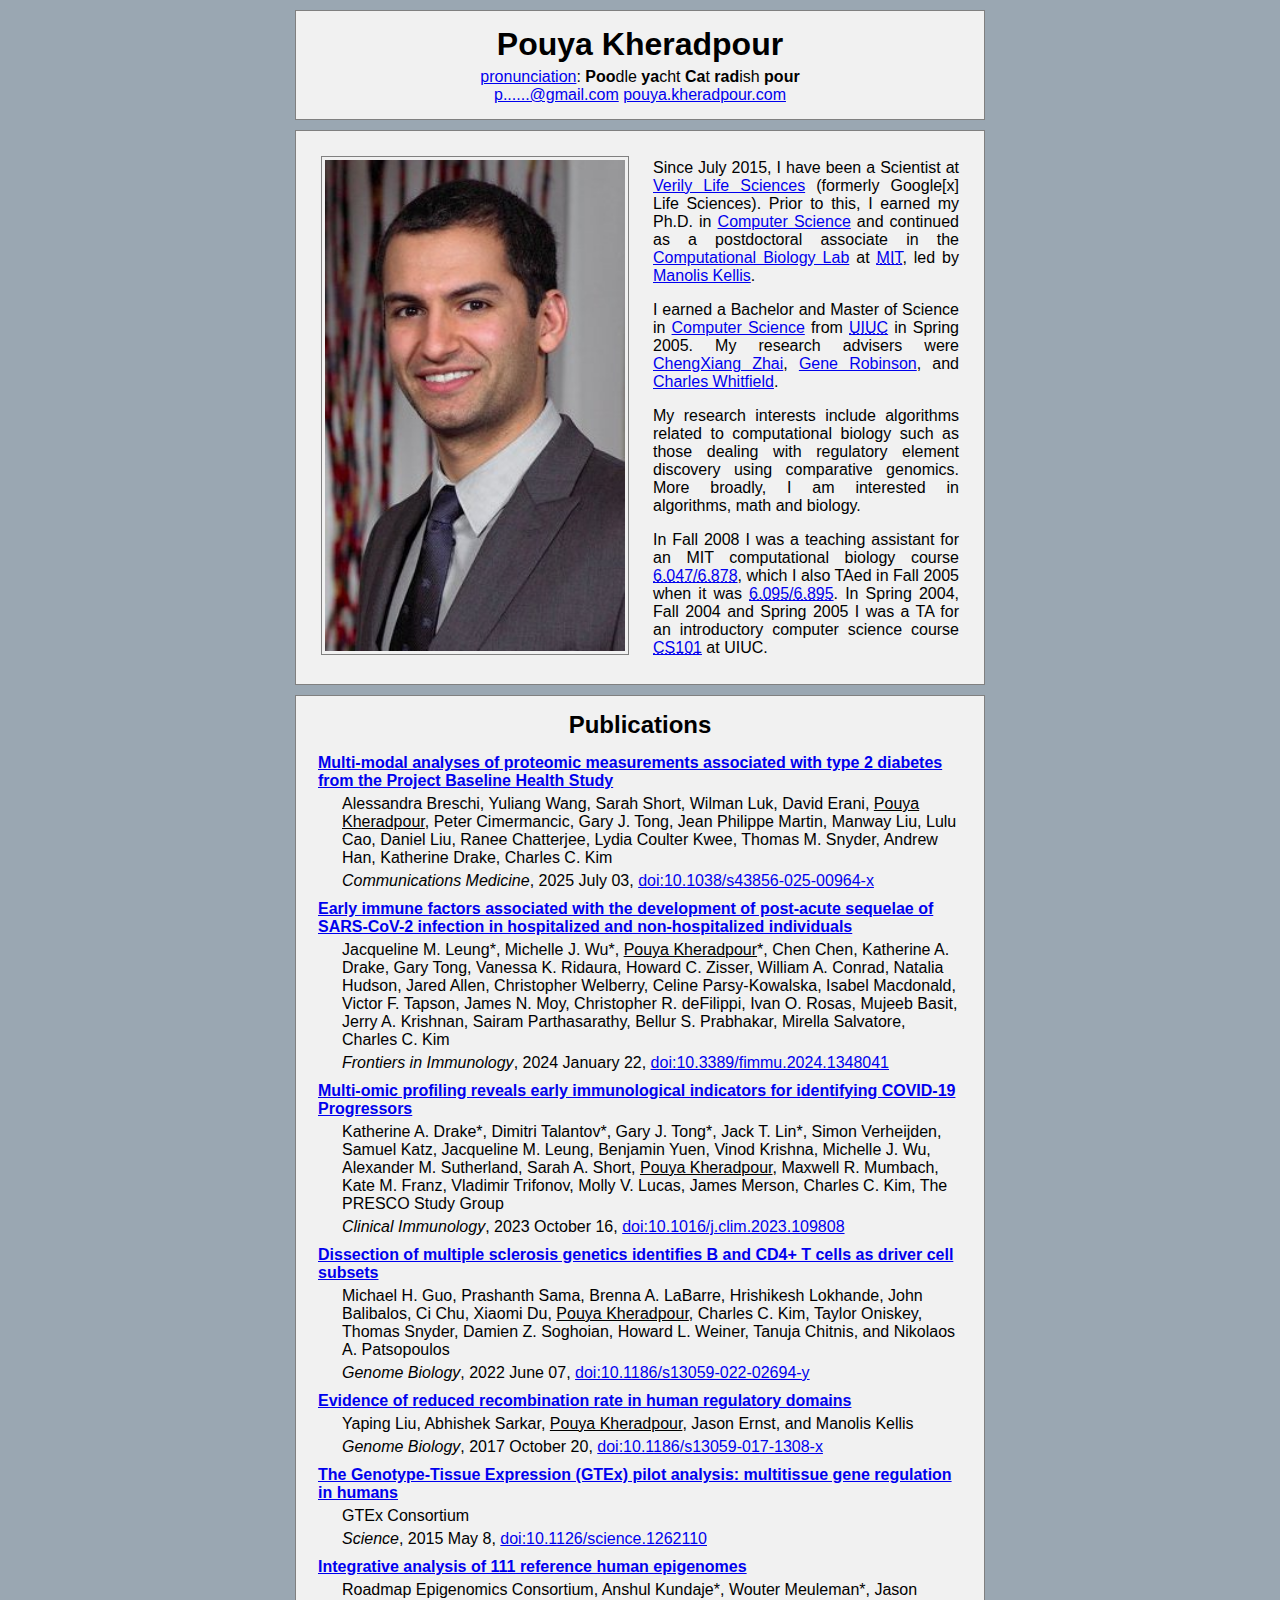
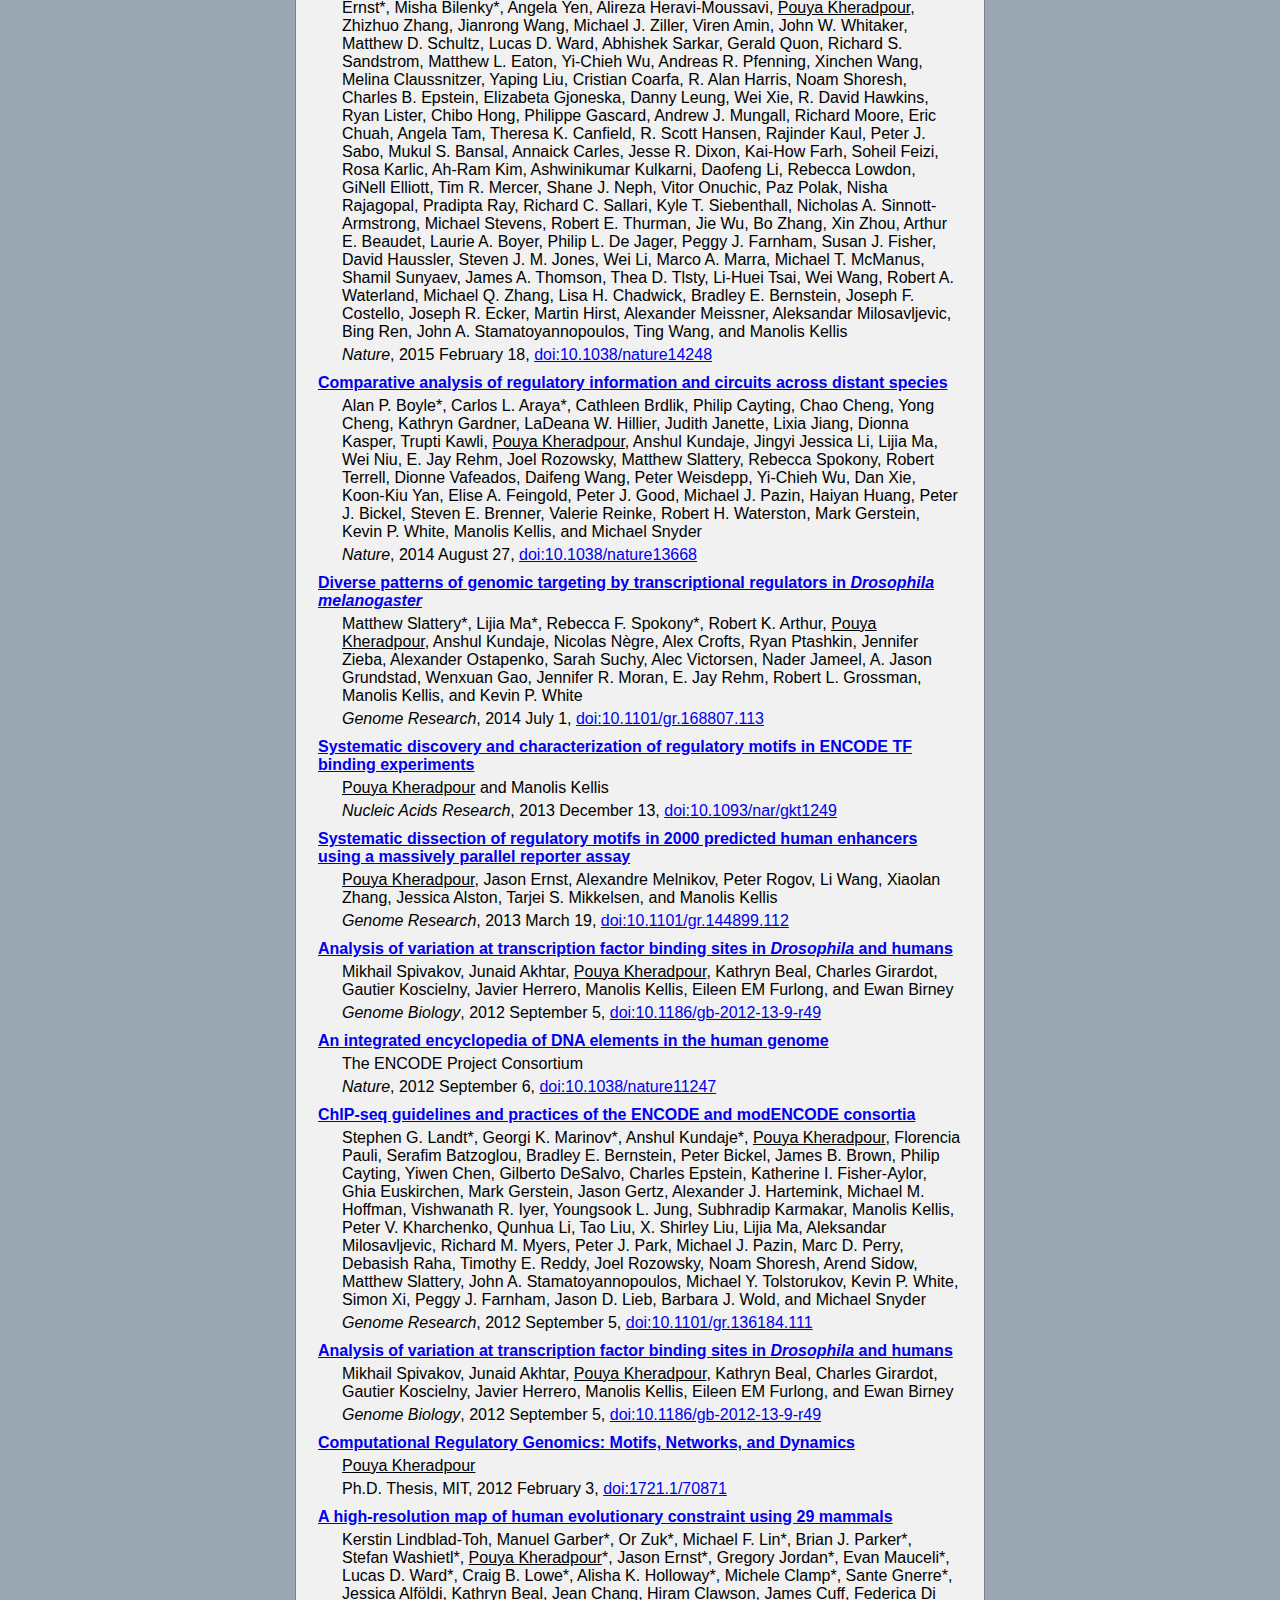
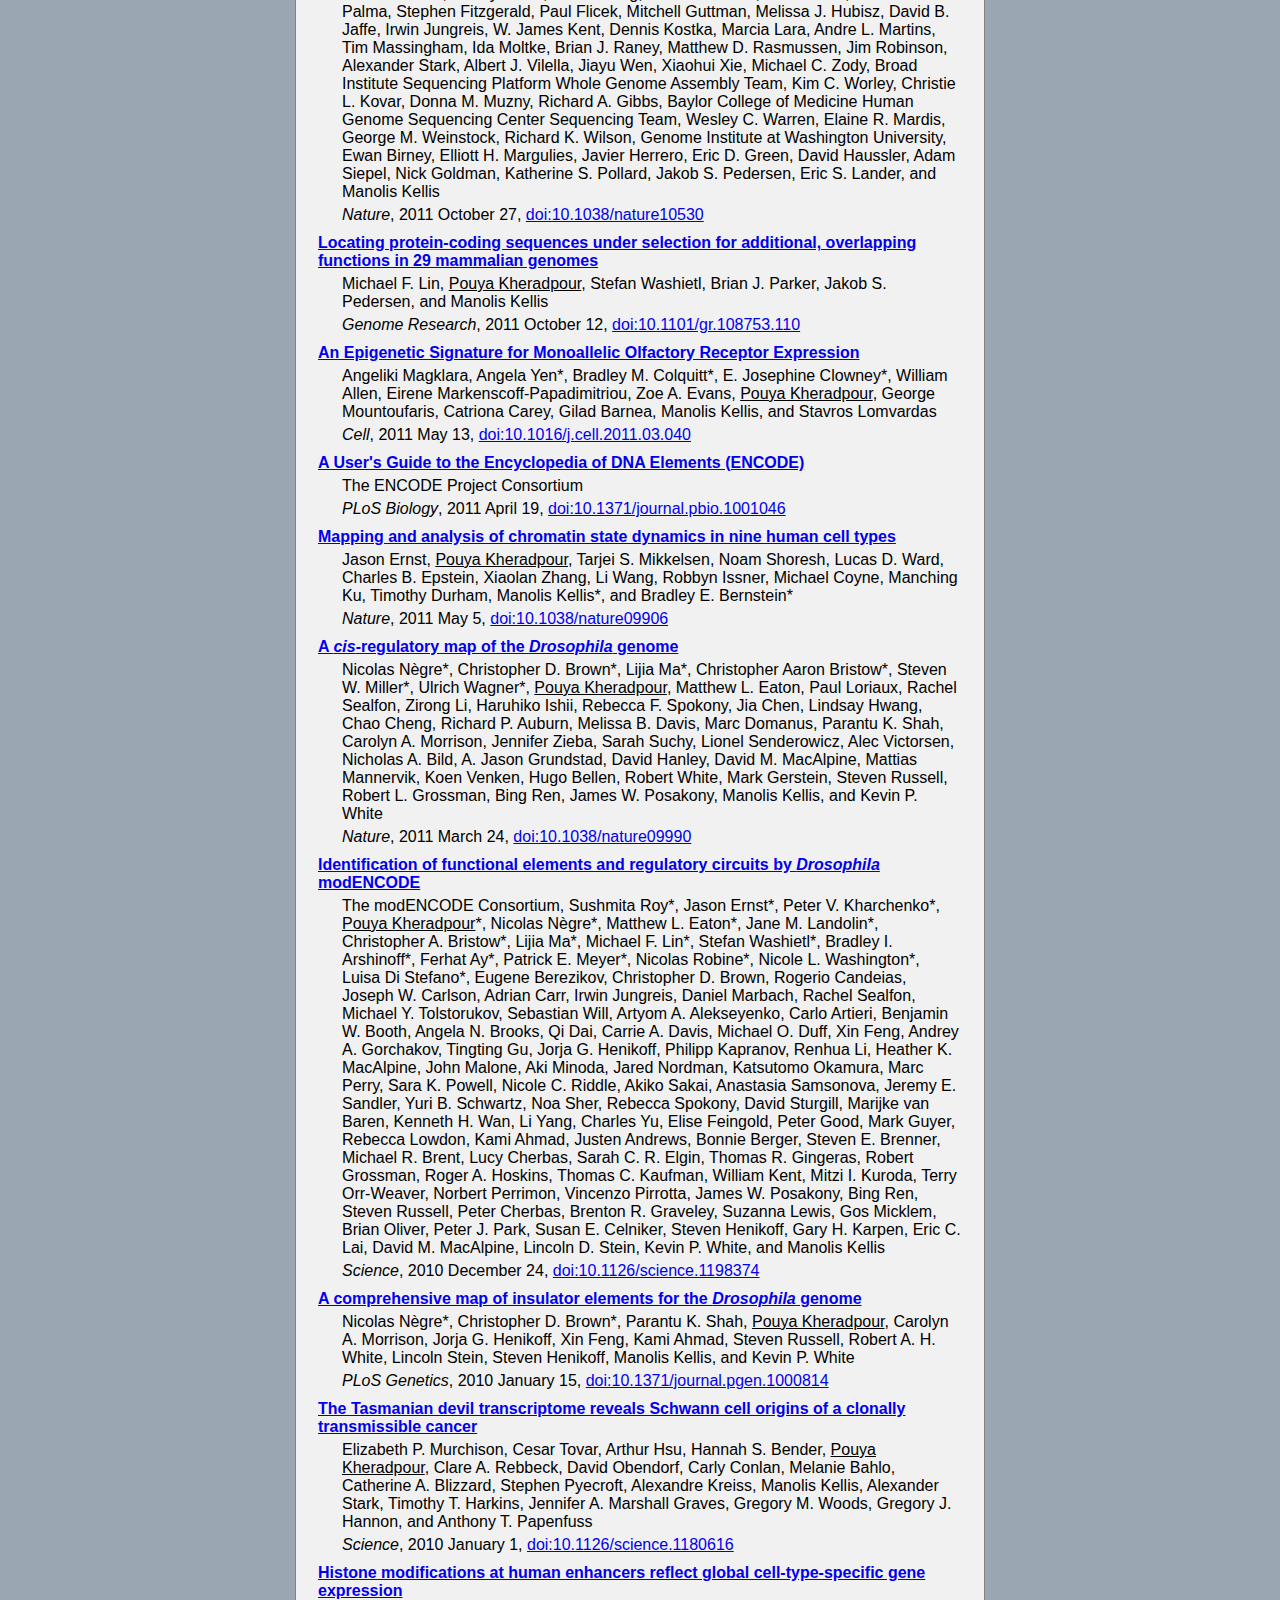
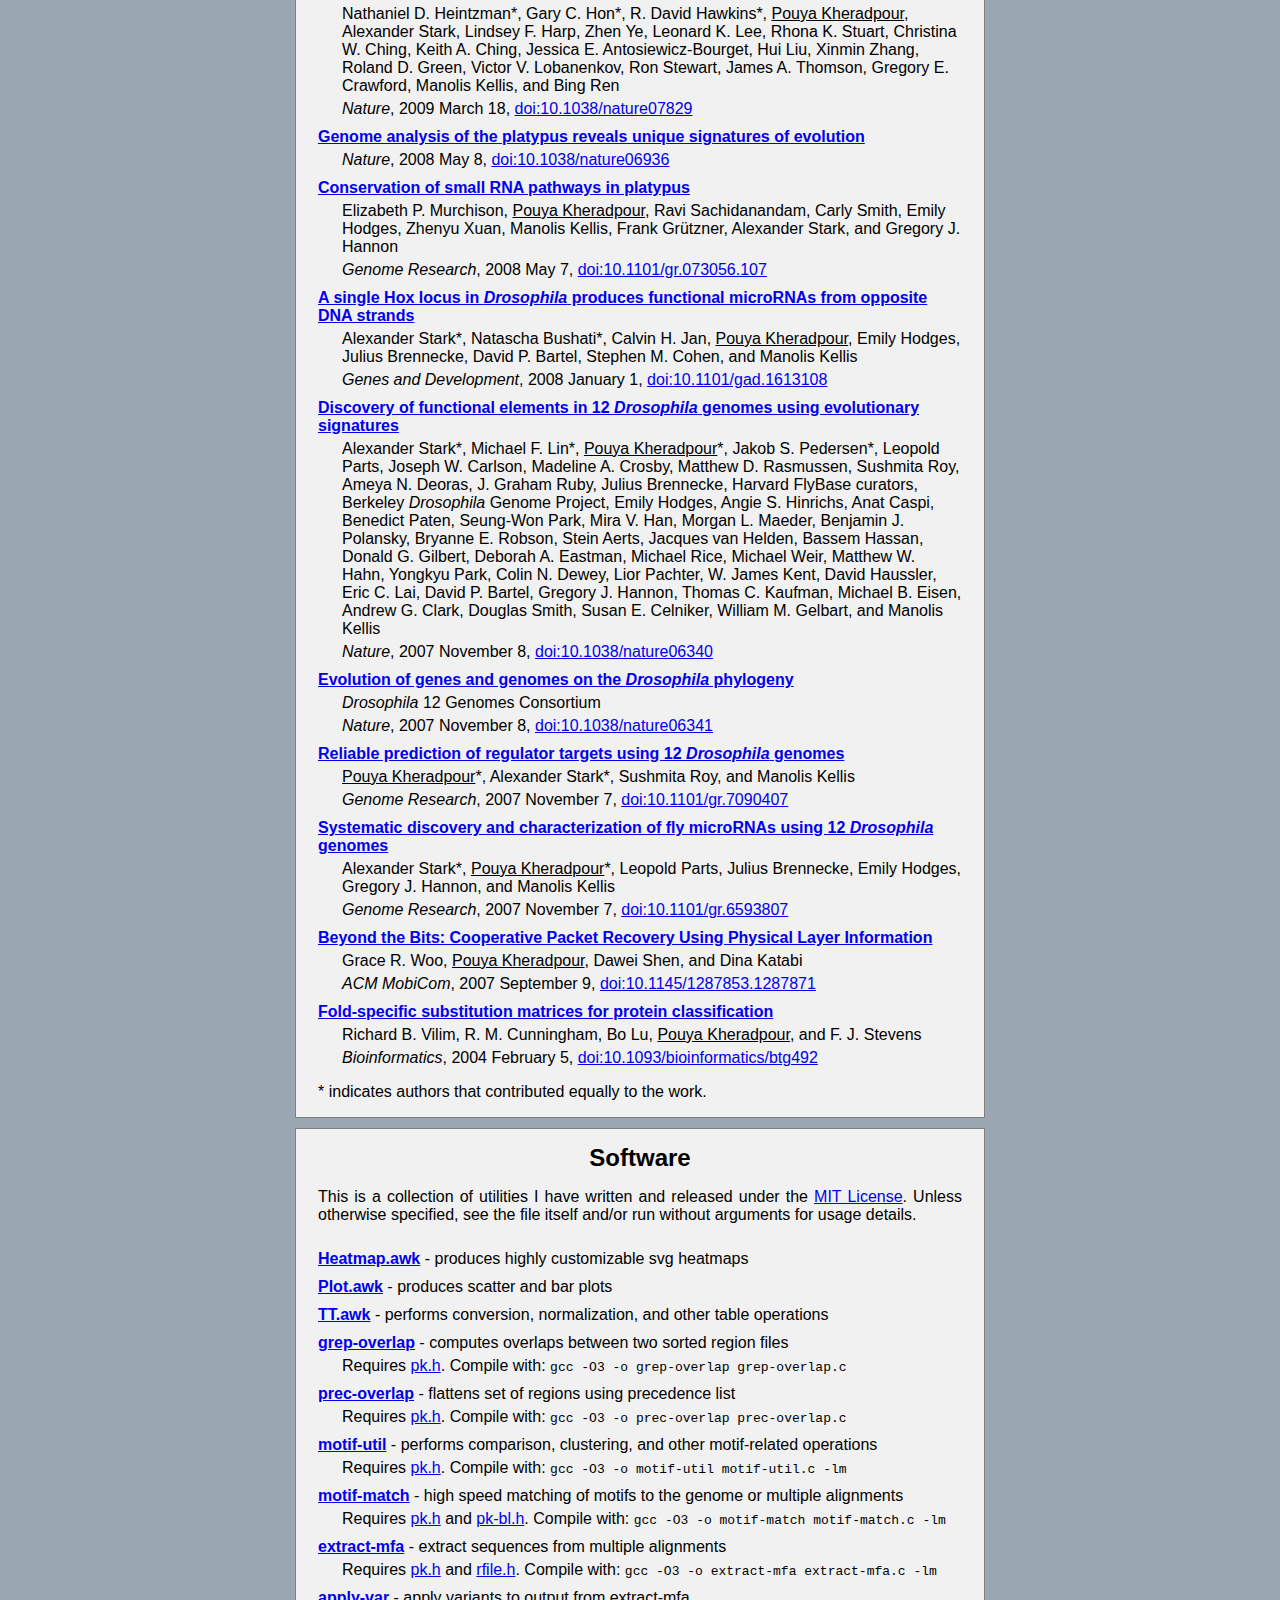
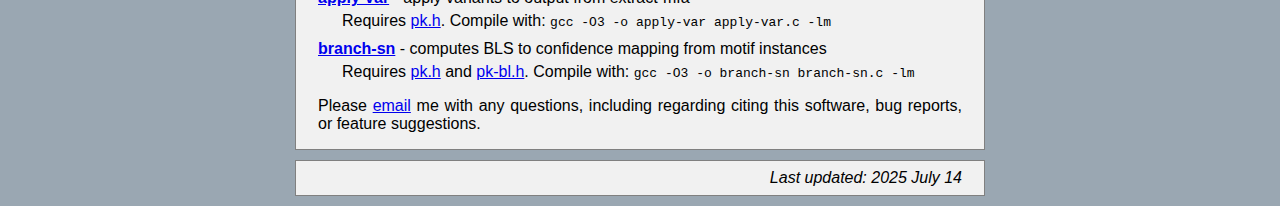
<file: index.html>
<?xml version="1.0" encoding="iso-8859-1"?>
<!DOCTYPE html PUBLIC "-//W3C//DTD XHTML 1.1//EN" "http://www.w3.org/TR/xhtml11/DTD/xhtml11.dtd">

<html xmlns="http://www.w3.org/1999/xhtml" xml:lang="en">

	<head>
		<title>Pouya Kheradpour</title>
		<meta http-equiv="Content-type" content="text/html; charset='iso-8859-1'" />
		<meta name="viewport" content="width=720" />
		<meta name="author" content="Pouya Kheradpour" />
		<link rel="stylesheet" type="text/css" href="style.css" />
		<link rel="shortcut icon" href="favicon.ico" />
	</head>

	<body>
		<div class="page">
			<div class="header">
				<h1>Pouya Kheradpour</h1>
				<a href="pouya-kheradpour.wav" title="Pouya Kheradpour pronunciation" onClick="document.body.innerHTML+='<embed src=pouya-kheradpour.wav loop=false hidden=true autostart=true>'; return false;">pronunciation</a>: <b>Poo</b>dle <b>ya</b>cht <b>Ca</b>t <b>rad</b>ish <b>pour</b> <br />
				<a target="_blank" href="https://mailhide.io/e/ZUaR8">p......@gmail.com</a>
				<a href="https://pouya.kheradpour.com/">pouya.kheradpour.com</a><br />
			</div>

			<div class="section"><table><tr>
				<td><img src="pouya.jpg" width="300" height="491" alt="Pouya" id="photo" /></td>
				<td>
					<p>Since July 2015, I have been a Scientist at <a href="http://verily.com">Verily Life Sciences</a> (formerly Google[x] Life Sciences). Prior to this, I earned my Ph.D. in <a href="http://www.eecs.mit.edu/">Computer Science</a> and continued as a postdoctoral associate in the <a href="http://compbio.mit.edu">Computational Biology Lab</a> at <a href="http://www.mit.edu"><abbr title="Massachusetts Institute of Technology">MIT</abbr></a>, led by <a href="http://web.mit.edu/manoli/www/">Manolis Kellis</a>.</p>
					<p>I earned a Bachelor and Master of Science in <a href="http://www.cs.uiuc.edu/">Computer Science</a> from <a href="http://www.uiuc.edu/"><abbr title="University of Illinois at Urbana-Champaign">UIUC</abbr></a> in Spring 2005. My research advisers were <a href="http://www-faculty.cs.uiuc.edu/~czhai/">ChengXiang Zhai</a>, <a href="http://www.life.uiuc.edu/robinson/">Gene Robinson</a>, and <a href="http://www.life.uiuc.edu/cwwhitfield/">Charles Whitfield</a>.</p>
					<p>My research interests include algorithms related to computational biology such as those dealing with regulatory element discovery using comparative genomics. More broadly, I am interested in algorithms, math and biology.</p>
					<p>In Fall 2008 I was a teaching assistant for an MIT computational biology course <a href="http://stellar.mit.edu/S/course/6/fa08/6.047/index.html"><abbr title="6.047/6.878: Computational Biology: Genomes, Networks, Evolution">6.047/6.878</abbr></a>, which I also TAed in Fall 2005 when it was <a href="http://stellar.mit.edu/S/course/6/fa05/6.095/index.html"><abbr title="6.095/6.895: Computational Biology: Genomes, Networks, Evolution">6.095/6.895</abbr></a>. In Spring 2004, Fall 2004 and Spring 2005 I was a TA for an introductory computer science course <a href="http://www.ews.uiuc.edu/~cs101/"><abbr title="CS101: Introduction to Computing with Application to Engineering and Physical Science">CS101</abbr></a> at UIUC.</p>
				</td>
			</tr></table></div>

			<div class="section">
				<h2>Publications</h2>
				<div class="pub">
					<strong><a href="papers/2025-baseline-t2d.pdf">Multi-modal analyses of proteomic measurements associated with type 2 diabetes from the Project Baseline Health Study</em></a></strong>
					<div class="pubinfo">Alessandra Breschi, Yuliang Wang, Sarah Short, Wilman Luk, David Erani, <span class="uline">Pouya Kheradpour</span>, Peter Cimermancic, Gary J. Tong, Jean Philippe Martin, Manway Liu, Lulu Cao, Daniel Liu, Ranee Chatterjee, Lydia Coulter Kwee, Thomas M. Snyder, Andrew Han, Katherine Drake, Charles C. Kim</div>
					<div class="pubinfo"><em>Communications Medicine</em>, 2025 July 03, <a href="https://doi.org/10.1038/s43856-025-00964-x">doi:10.1038/s43856-025-00964-x</a></div>
				</div>

				<div class="pub">
					<strong><a href="papers/2024-presco-molecular.pdf">Early immune factors associated with the development of post-acute sequelae of SARS-CoV-2 infection in hospitalized and non-hospitalized individuals</em></a></strong>
					<div class="pubinfo">Jacqueline M. Leung*, Michelle J. Wu*, <span class="uline">Pouya Kheradpour</span>*, Chen Chen, Katherine A. Drake, Gary Tong, Vanessa K. Ridaura, Howard C. Zisser, William A. Conrad, Natalia Hudson, Jared Allen, Christopher Welberry, Celine Parsy-Kowalska, Isabel Macdonald, Victor F. Tapson, James N. Moy, Christopher R. deFilippi, Ivan O. Rosas, Mujeeb Basit, Jerry A. Krishnan, Sairam Parthasarathy, Bellur S. Prabhakar, Mirella Salvatore, Charles C. Kim</div>
					<div class="pubinfo"><em>Frontiers in Immunology</em>, 2024 January 22, <a href="https://doi.org/10.3389/fimmu.2024.1348041">doi:10.3389/fimmu.2024.1348041</a></div>
				</div>

				<div class="pub">
					<strong><a href="papers/2023-covid19-progressors.pdf">Multi-omic profiling reveals early immunological indicators for identifying COVID-19 Progressors</em></a></strong>
					<div class="pubinfo">Katherine A. Drake*, Dimitri Talantov*, Gary J. Tong*, Jack T. Lin*, Simon Verheijden, Samuel Katz, Jacqueline M. Leung, Benjamin Yuen, Vinod Krishna, Michelle J. Wu, Alexander M. Sutherland, Sarah A. Short, <span class="uline">Pouya Kheradpour</span>, Maxwell R. Mumbach, Kate M. Franz, Vladimir Trifonov, Molly V. Lucas, James Merson, Charles C. Kim, The PRESCO Study Group</div>
					<div class="pubinfo"><em>Clinical Immunology</em>, 2023 October 16, <a href="http://dx.doi.org/10.1016/j.clim.2023.109808">doi:10.1016/j.clim.2023.109808</a></div>
				</div>

				<div class="pub">
					<strong><a href="papers/2022-dissection-ms-genetics.pdf">Dissection of multiple sclerosis genetics identifies B and CD4+ T cells as driver cell subsets</em></a></strong>
					<div class="pubinfo">Michael H. Guo, Prashanth Sama, Brenna A. LaBarre, Hrishikesh Lokhande, John Balibalos, Ci Chu, Xiaomi Du, <span class="uline">Pouya Kheradpour</span>, Charles C. Kim, Taylor Oniskey, Thomas Snyder, Damien Z. Soghoian, Howard L. Weiner, Tanuja Chitnis, and Nikolaos A. Patsopoulos</div>
					<div class="pubinfo"><em>Genome Biology</em>, 2022 June 07, <a href="http://dx.doi.org/10.1186/s13059-022-02694-y">doi:10.1186/s13059-022-02694-y</a></div>
				</div>

				<div class="pub">
					<strong><a href="papers/2017-reduced-recomb-rate.pdf">Evidence of reduced recombination rate in human regulatory domains</em></a></strong>
					<div class="pubinfo">Yaping Liu, Abhishek Sarkar, <span class="uline">Pouya Kheradpour</span>, Jason Ernst, and Manolis Kellis</div>
					<div class="pubinfo"><em>Genome Biology</em>, 2017 October 20, <a href="http://dx.doi.org/10.1186/s13059-017-1308-x">doi:10.1186/s13059-017-1308-x</a></div>
				</div>

				<div class="pub">
					<strong><a href="papers/2015-gtex-pilot-analysis.pdf">The Genotype-Tissue Expression (GTEx) pilot analysis: multitissue gene regulation in humans</em></a></strong>
					<div class="pubinfo">GTEx Consortium</div>
					<div class="pubinfo"><em>Science</em>, 2015 May 8, <a href="http://dx.doi.org/10.1126/science.1262110">doi:10.1126/science.1262110</a></div>
				</div>

				<div class="pub">
					<strong><a href="papers/2015-epigenome-roadmap.pdf">Integrative analysis of 111 reference human epigenomes</em></a></strong>
					<div class="pubinfo">Roadmap Epigenomics Consortium, Anshul Kundaje*, Wouter Meuleman*, Jason Ernst*, Misha Bilenky*, Angela Yen, Alireza Heravi-Moussavi, <span class="uline">Pouya Kheradpour</span>, Zhizhuo Zhang, Jianrong Wang, Michael J. Ziller, Viren Amin, John W. Whitaker, Matthew D. Schultz, Lucas D. Ward, Abhishek Sarkar, Gerald Quon, Richard S. Sandstrom, Matthew L. Eaton, Yi-Chieh Wu, Andreas R. Pfenning, Xinchen Wang, Melina Claussnitzer, Yaping Liu, Cristian Coarfa, R. Alan Harris, Noam Shoresh, Charles B. Epstein, Elizabeta Gjoneska, Danny Leung, Wei Xie, R. David Hawkins, Ryan Lister, Chibo Hong, Philippe Gascard, Andrew J. Mungall, Richard Moore, Eric Chuah, Angela Tam, Theresa K. Canfield, R. Scott Hansen, Rajinder Kaul, Peter J. Sabo, Mukul S. Bansal, Annaick Carles, Jesse R. Dixon, Kai-How Farh, Soheil Feizi, Rosa Karlic, Ah-Ram Kim, Ashwinikumar Kulkarni, Daofeng Li, Rebecca Lowdon, GiNell Elliott, Tim R. Mercer, Shane J. Neph, Vitor Onuchic, Paz Polak, Nisha Rajagopal, Pradipta Ray, Richard C. Sallari, Kyle T. Siebenthall, Nicholas A. Sinnott-Armstrong, Michael Stevens, Robert E. Thurman, Jie Wu, Bo Zhang, Xin Zhou, Arthur E. Beaudet, Laurie A. Boyer, Philip L. De Jager, Peggy J. Farnham, Susan J. Fisher, David Haussler, Steven J. M. Jones, Wei Li, Marco A. Marra, Michael T. McManus, Shamil Sunyaev, James A. Thomson, Thea D. Tlsty, Li-Huei Tsai, Wei Wang, Robert A. Waterland, Michael Q. Zhang, Lisa H. Chadwick, Bradley E. Bernstein, Joseph F. Costello, Joseph R. Ecker, Martin Hirst, Alexander Meissner, Aleksandar Milosavljevic, Bing Ren, John A. Stamatoyannopoulos, Ting Wang, and Manolis Kellis</div>
					<div class="pubinfo"><em>Nature</em>, 2015 February 18, <a href="http://dx.doi.org/10.1038/nature14248">doi:10.1038/nature14248</a></div>
				</div>

				<div class="pub">
					<strong><a href="papers/2014-modencode-comparative.pdf">Comparative analysis of regulatory information and circuits across distant species</em></a></strong>
					<div class="pubinfo">Alan P. Boyle*, Carlos L. Araya*, Cathleen Brdlik, Philip Cayting, Chao Cheng, Yong Cheng, Kathryn Gardner, LaDeana W. Hillier, Judith Janette, Lixia Jiang, Dionna Kasper, Trupti Kawli, <span class="uline">Pouya Kheradpour</span>, Anshul Kundaje, Jingyi Jessica Li, Lijia Ma, Wei Niu, E. Jay Rehm, Joel Rozowsky, Matthew Slattery, Rebecca Spokony, Robert Terrell, Dionne Vafeados, Daifeng Wang, Peter Weisdepp, Yi-Chieh Wu, Dan Xie, Koon-Kiu Yan, Elise A. Feingold, Peter J. Good, Michael J. Pazin, Haiyan Huang, Peter J. Bickel, Steven E. Brenner, Valerie Reinke, Robert H. Waterston, Mark Gerstein, Kevin P. White, Manolis Kellis, and Michael Snyder</div>
					<div class="pubinfo"><em>Nature</em>, 2014 August 27, <a href="http://dx.doi.org/10.1038/nature13668">doi:10.1038/nature13668</a></div>
				</div>

				<div class="pub">
					<strong><a href="papers/2014-diverse-reg-fly.pdf">Diverse patterns of genomic targeting by transcriptional regulators in <em>Drosophila melanogaster</em></a></strong>
					<div class="pubinfo">Matthew Slattery*, Lijia Ma*, Rebecca F. Spokony*, Robert K. Arthur, <span class="uline">Pouya Kheradpour</span>, Anshul Kundaje, Nicolas N&egrave;gre, Alex Crofts, Ryan Ptashkin, Jennifer Zieba, Alexander Ostapenko, Sarah Suchy, Alec Victorsen, Nader Jameel, A. Jason Grundstad, Wenxuan Gao, Jennifer R. Moran, E. Jay Rehm, Robert L. Grossman, Manolis Kellis, and Kevin P. White</div>
					<div class="pubinfo"><em>Genome Research</em>, 2014 July 1, <a href="http://dx.doi.org/10.1101/gr.168807.113">doi:10.1101/gr.168807.113</a></div>
				</div>

				<div class="pub">
					<strong><a href="papers/2013-encode-motifs.pdf">Systematic discovery and characterization of regulatory motifs in ENCODE TF binding experiments</a></strong>
					<div class="pubinfo"><span class="uline">Pouya Kheradpour</span> and Manolis Kellis</div>
					<div class="pubinfo"><em>Nucleic Acids Research</em>, 2013 December 13, <a href="http://dx.doi.org/10.1093/nar/gkt1249">doi:10.1093/nar/gkt1249</a></div>
				</div>

				<div class="pub">
					<strong><a href="papers/2013-mpra-motif-dissection.pdf">Systematic dissection of regulatory motifs in 2000 predicted human enhancers using a massively parallel reporter assay</a></strong>
					<div class="pubinfo"><span class="uline">Pouya Kheradpour</span>, Jason Ernst, Alexandre Melnikov, Peter Rogov, Li Wang, Xiaolan Zhang, Jessica Alston, Tarjei S. Mikkelsen, and Manolis Kellis</div>
					<div class="pubinfo"><em>Genome Research</em>, 2013 March 19, <a href="http://dx.doi.org/10.1101/gr.144899.112">doi:10.1101/gr.144899.112</a></div>
				</div>

				<div class="pub">
					<strong><a href="papers/2012-tf-binding-variation.pdf">Analysis of variation at transcription factor binding sites in <em>Drosophila</em> and humans</a></strong>
					<div class="pubinfo">Mikhail Spivakov, Junaid Akhtar, <span class="uline">Pouya Kheradpour</span>, Kathryn Beal, Charles Girardot, Gautier Koscielny, Javier Herrero, Manolis Kellis, Eileen EM Furlong, and Ewan Birney</div>
					<div class="pubinfo"><em>Genome Biology</em>, 2012 September 5, <a href="http://dx.doi.org/10.1186/gb-2012-13-9-r49">doi:10.1186/gb-2012-13-9-r49</a></div>
				</div>

				<div class="pub">
					<strong><a href="papers/2012-encode-main.pdf">An integrated encyclopedia of DNA elements in the human genome</a></strong>
					<div class="pubinfo">The ENCODE Project Consortium</div>
					<div class="pubinfo"><em>Nature</em>, 2012 September 6, <a href="http://dx.doi.org/10.1038/nature11247">doi:10.1038/nature11247</a></div>
				</div>

				<div class="pub">
					<strong><a href="papers/2012-chip-seq-guidelines.pdf">ChIP-seq guidelines and practices of the ENCODE and modENCODE consortia</a></strong>
					<div class="pubinfo">Stephen G. Landt*, Georgi K. Marinov*, Anshul Kundaje*, <span class="uline">Pouya Kheradpour</span>, Florencia Pauli, Serafim Batzoglou, Bradley E. Bernstein, Peter Bickel, James B. Brown, Philip Cayting, Yiwen Chen, Gilberto DeSalvo, Charles Epstein, Katherine I. Fisher-Aylor, Ghia Euskirchen, Mark Gerstein, Jason Gertz, Alexander J. Hartemink, Michael M. Hoffman, Vishwanath R. Iyer, Youngsook L. Jung, Subhradip Karmakar, Manolis Kellis, Peter V. Kharchenko, Qunhua Li, Tao Liu, X. Shirley Liu, Lijia Ma, Aleksandar Milosavljevic, Richard M. Myers, Peter J. Park, Michael J. Pazin, Marc D. Perry, Debasish Raha, Timothy E. Reddy, Joel Rozowsky, Noam Shoresh, Arend Sidow, Matthew Slattery, John A. Stamatoyannopoulos, Michael Y. Tolstorukov, Kevin P. White, Simon Xi, Peggy J. Farnham, Jason D. Lieb, Barbara J. Wold, and Michael Snyder</div>
					<div class="pubinfo"><em>Genome Research</em>, 2012 September 5, <a href="http://dx.doi.org/10.1101/gr.136184.111">doi:10.1101/gr.136184.111</a></div>
				</div>

				<div class="pub">
					<strong><a href="papers/2012-tf-binding-variation.pdf">Analysis of variation at transcription factor binding sites in <em>Drosophila</em> and humans</a></strong>
					<div class="pubinfo">Mikhail Spivakov, Junaid Akhtar, <span class="uline">Pouya Kheradpour</span>, Kathryn Beal, Charles Girardot, Gautier Koscielny, Javier Herrero, Manolis Kellis, Eileen EM Furlong, and Ewan Birney</div>
					<div class="pubinfo"><em>Genome Biology</em>, 2012 September 5, <a href="http://dx.doi.org/10.1186/gb-2012-13-9-r49">doi:10.1186/gb-2012-13-9-r49</a></div>
				</div>

				<div class="pub">
					<strong><a href="papers/2012-pouyak-phd-thesis.pdf">Computational Regulatory Genomics: Motifs, Networks, and Dynamics</a></strong>
					<div class="pubinfo"><span class="uline">Pouya Kheradpour</span></div>
					<div class="pubinfo">Ph.D. Thesis, MIT, 2012 February 3, <a href="http://dx.doi.org/1721.1/70871">doi:1721.1/70871</a></div>
				</div> 

				<div class="pub">
					<strong><a href="papers/2011-29mammals.pdf">A high-resolution map of human evolutionary constraint using 29 mammals</a></strong>
					<div class="pubinfo">Kerstin Lindblad-Toh, Manuel Garber*, Or Zuk*, Michael F. Lin*, Brian J. Parker*, Stefan Washietl*, <span class="uline">Pouya Kheradpour</span>*, Jason Ernst*, Gregory Jordan*, Evan Mauceli*, Lucas D. Ward*, Craig B. Lowe*, Alisha K. Holloway*, Michele Clamp*, Sante Gnerre*, Jessica Alf�ldi, Kathryn Beal, Jean Chang, Hiram Clawson, James Cuff, Federica Di Palma, Stephen Fitzgerald, Paul Flicek, Mitchell Guttman, Melissa J. Hubisz, David B. Jaffe, Irwin Jungreis, W. James Kent, Dennis Kostka, Marcia Lara, Andre L. Martins, Tim Massingham, Ida Moltke, Brian J. Raney, Matthew D. Rasmussen, Jim Robinson, Alexander Stark, Albert J. Vilella, Jiayu Wen, Xiaohui Xie, Michael C. Zody, Broad Institute Sequencing Platform Whole Genome Assembly Team, Kim C. Worley, Christie L. Kovar, Donna M. Muzny, Richard A. Gibbs, Baylor College of Medicine Human Genome Sequencing Center Sequencing Team, Wesley C. Warren, Elaine R. Mardis, George M. Weinstock, Richard K. Wilson, Genome Institute at Washington University, Ewan Birney, Elliott H. Margulies, Javier Herrero, Eric D. Green, David Haussler, Adam Siepel, Nick Goldman, Katherine S. Pollard, Jakob S. Pedersen, Eric S. Lander, and Manolis Kellis</div>
					<div class="pubinfo"><em>Nature</em>, 2011 October 27, <a href="http://dx.doi.org/10.1038/nature10530">doi:10.1038/nature10530</a></div>
				</div>

				<div class="pub">
					<strong><a href="papers/2011-29mammals-ccds.pdf">Locating protein-coding sequences under selection for additional, overlapping functions in 29 mammalian genomes</a></strong>
					<div class="pubinfo">Michael F. Lin, <span class="uline">Pouya Kheradpour</span>, Stefan Washietl, Brian J. Parker, Jakob S. Pedersen, and Manolis Kellis</div>
					<div class="pubinfo"><em>Genome Research</em>, 2011 October 12, <a href="http://dx.doi.org/10.1101/gr.108753.110">doi:10.1101/gr.108753.110</a></div>
				</div>

				<div class="pub">
					<strong><a href="papers/2011-olfactory-epigenetic.pdf">An Epigenetic Signature for Monoallelic Olfactory Receptor Expression</a></strong>
					<div class="pubinfo">Angeliki Magklara, Angela Yen*, Bradley M. Colquitt*, E. Josephine Clowney*, William Allen, Eirene Markenscoff-Papadimitriou, Zoe A. Evans, <span class="uline">Pouya Kheradpour</span>, George Mountoufaris, Catriona Carey, Gilad Barnea, Manolis Kellis, and Stavros Lomvardas</div>
					<div class="pubinfo"><em>Cell</em>, 2011 May 13, <a href="http://dx.doi.org/10.1016/j.cell.2011.03.040">doi:10.1016/j.cell.2011.03.040</a></div>
				</div>

				<div class="pub">
					<strong><a href="papers/2011-encode-user-guide.pdf">A User's Guide to the Encyclopedia of DNA Elements (ENCODE)</a></strong>
					<div class="pubinfo">The ENCODE Project Consortium</div>
					<div class="pubinfo"><em>PLoS Biology</em>, 2011 April 19, <a href="http://dx.doi.org/10.1371/journal.pbio.1001046">doi:10.1371/journal.pbio.1001046</a></div>
				</div>

				<div class="pub">
					<strong><a href="papers/2011-human-chromatin-dynamics.pdf">Mapping and analysis of chromatin state dynamics in nine human cell types</a></strong>
					<div class="pubinfo">Jason Ernst, <span class="uline">Pouya Kheradpour</span>, Tarjei S. Mikkelsen, Noam Shoresh, Lucas D. Ward, Charles B. Epstein, Xiaolan Zhang, Li Wang, Robbyn Issner, Michael Coyne, Manching Ku, Timothy Durham, Manolis Kellis*, and Bradley E. Bernstein*</div>
					<div class="pubinfo"><em>Nature</em>, 2011 May 5, <a href="http://dx.doi.org/10.1038/nature09906">doi:10.1038/nature09906</a></div>
				</div>

				<div class="pub">
					<strong><a href="papers/2011-fly-reg-map.pdf">A <em>cis</em>-regulatory map of the <em>Drosophila</em> genome</a></strong>
					<div class="pubinfo">Nicolas N&egrave;gre*, Christopher D. Brown*, Lijia Ma*, Christopher Aaron Bristow*, Steven W. Miller*, Ulrich Wagner*, <span class="uline">Pouya Kheradpour</span>, Matthew L. Eaton, Paul Loriaux, Rachel Sealfon, Zirong Li, Haruhiko Ishii, Rebecca F. Spokony, Jia Chen, Lindsay Hwang, Chao Cheng, Richard P. Auburn, Melissa B. Davis, Marc Domanus, Parantu K. Shah, Carolyn A. Morrison, Jennifer Zieba, Sarah Suchy, Lionel Senderowicz, Alec Victorsen, Nicholas A. Bild, A. Jason Grundstad, David Hanley, David M. MacAlpine, Mattias Mannervik, Koen Venken, Hugo Bellen, Robert White, Mark Gerstein, Steven Russell, Robert L. Grossman, Bing Ren, James W. Posakony, Manolis Kellis, and Kevin P. White</div>
					<div class="pubinfo"><em>Nature</em>, 2011 March 24, <a href="http://dx.doi.org/10.1038/nature09990">doi:10.1038/nature09990</a></div>
				</div>

				<div class="pub">
					<strong><a href="papers/2010-fly-modencode.pdf">Identification of functional elements and regulatory circuits by <em>Drosophila</em> modENCODE</a></strong>
					<div class="pubinfo">The modENCODE Consortium, Sushmita Roy*, Jason Ernst*, Peter V. Kharchenko*, <span class="uline">Pouya Kheradpour</span>*, Nicolas N&egrave;gre*, Matthew L. Eaton*, Jane M. Landolin*, Christopher A. Bristow*, Lijia Ma*, Michael F. Lin*, Stefan Washietl*, Bradley I. Arshinoff*, Ferhat Ay*, Patrick E. Meyer*, Nicolas Robine*, Nicole L. Washington*, Luisa Di Stefano*, Eugene Berezikov, Christopher D. Brown, Rogerio Candeias, Joseph W. Carlson, Adrian Carr, Irwin Jungreis, Daniel Marbach, Rachel Sealfon, Michael Y. Tolstorukov, Sebastian Will, Artyom A. Alekseyenko, Carlo Artieri, Benjamin W. Booth, Angela N. Brooks, Qi Dai, Carrie A. Davis, Michael O. Duff, Xin Feng, Andrey A. Gorchakov, Tingting Gu, Jorja G. Henikoff, Philipp Kapranov, Renhua Li, Heather K. MacAlpine, John Malone, Aki Minoda, Jared Nordman, Katsutomo Okamura, Marc Perry, Sara K. Powell, Nicole C. Riddle, Akiko Sakai, Anastasia Samsonova, Jeremy E. Sandler, Yuri B. Schwartz, Noa Sher, Rebecca Spokony, David Sturgill, Marijke van Baren, Kenneth H. Wan, Li Yang, Charles Yu, Elise Feingold, Peter Good, Mark Guyer, Rebecca Lowdon, Kami Ahmad, Justen Andrews, Bonnie Berger, Steven E. Brenner, Michael R. Brent, Lucy Cherbas, Sarah C. R. Elgin, Thomas R. Gingeras, Robert Grossman, Roger A. Hoskins, Thomas C. Kaufman, William Kent, Mitzi I. Kuroda, Terry Orr-Weaver, Norbert Perrimon, Vincenzo Pirrotta, James W. Posakony, Bing Ren, Steven Russell, Peter Cherbas, Brenton R. Graveley, Suzanna Lewis, Gos Micklem, Brian Oliver, Peter J. Park, Susan E. Celniker, Steven Henikoff, Gary H. Karpen, Eric C. Lai, David M. MacAlpine, Lincoln D. Stein, Kevin P. White, and Manolis Kellis </div>
					<div class="pubinfo"><em>Science</em>, 2010 December 24, <a href="http://dx.doi.org/10.1126/science.1198374">doi:10.1126/science.1198374</a></div>
				</div>

				<div class="pub">
					<strong><a href="papers/2010-fly-insulators.pdf">A comprehensive map of insulator elements for the <em>Drosophila</em> genome</a></strong>
					<div class="pubinfo">Nicolas N&egrave;gre*, Christopher D. Brown*, Parantu K. Shah, <span class="uline">Pouya Kheradpour</span>, Carolyn A. Morrison, Jorja G. Henikoff, Xin Feng, Kami Ahmad, Steven Russell, Robert A. H. White, Lincoln Stein, Steven Henikoff, Manolis Kellis, and Kevin P. White</div>
					<div class="pubinfo"><em>PLoS Genetics</em>, 2010 January 15, <a href="http://dx.doi.org/10.1371/journal.pgen.1000814">doi:10.1371/journal.pgen.1000814</a></div>
				</div>

				<div class="pub">
					<strong><a href="papers/2010-devil-tumor.pdf">The Tasmanian devil transcriptome reveals Schwann cell origins of a clonally transmissible cancer</a></strong>
					<div class="pubinfo">Elizabeth P. Murchison, Cesar Tovar, Arthur Hsu, Hannah S. Bender, <span class="uline">Pouya Kheradpour</span>, Clare A. Rebbeck, David Obendorf, Carly Conlan, Melanie Bahlo, Catherine A. Blizzard, Stephen Pyecroft, Alexandre Kreiss, Manolis Kellis, Alexander Stark, Timothy T. Harkins, Jennifer A. Marshall Graves, Gregory M. Woods, Gregory J. Hannon, and Anthony T. Papenfuss</div>
					<div class="pubinfo"><em>Science</em>, 2010 January 1, <a href="http://dx.doi.org/10.1126/science.1180616">doi:10.1126/science.1180616</a></div>
				</div>

				<div class="pub">
					<strong><a href="papers/2009-human-histone.pdf">Histone modifications at human enhancers reflect global cell-type-specific gene expression</a></strong>
					<div class="pubinfo">Nathaniel D. Heintzman*, Gary C. Hon*, R. David Hawkins*, <span class="uline">Pouya Kheradpour</span>, Alexander Stark, Lindsey F. Harp, Zhen Ye, Leonard K. Lee, Rhona K. Stuart, Christina W. Ching, Keith A. Ching, Jessica E. Antosiewicz-Bourget, Hui Liu, Xinmin Zhang, Roland D. Green, Victor V. Lobanenkov, Ron Stewart, James A. Thomson, Gregory E. Crawford, Manolis Kellis, and Bing Ren</div>
					<div class="pubinfo"><em>Nature</em>, 2009 March 18, <a href="http://dx.doi.org/10.1038/nature07829">doi:10.1038/nature07829</a></div>
				</div>

				<div class="pub">
					<strong><a href="papers/2008-platypus-genome.pdf">Genome analysis of the platypus reveals unique signatures of evolution</a></strong>
					<div class="pubinfo"><em>Nature</em>, 2008 May 8, <a href="http://dx.doi.org/10.1038/nature06936">doi:10.1038/nature06936</a></div>
				</div>

				<div class="pub">
					<strong><a href="papers/2008-platypus-mirna.pdf">Conservation of small RNA pathways in platypus</a></strong>
					<div class="pubinfo">Elizabeth P. Murchison, <span class="uline">Pouya Kheradpour</span>, Ravi Sachidanandam, Carly Smith, Emily Hodges, Zhenyu Xuan, Manolis Kellis, Frank Gr&uuml;tzner, Alexander Stark, and Gregory J. Hannon</div>
					<div class="pubinfo"><em>Genome Research</em>, 2008 May 7, <a href="http://dx.doi.org/10.1101/gr.073056.107">doi:10.1101/gr.073056.107</a></div>
				</div>

				<div class="pub">
					<strong><a href="papers/2008-fly-antisense-mirna.pdf">A single Hox locus in <em>Drosophila</em> produces functional microRNAs from opposite DNA strands</a></strong>
					<div class="pubinfo">Alexander Stark*, Natascha Bushati*, Calvin H. Jan, <span class="uline">Pouya Kheradpour</span>, Emily Hodges, Julius Brennecke, David P. Bartel, Stephen M. Cohen, and Manolis Kellis</div>
					<div class="pubinfo"><em>Genes and Development</em>, 2008 January 1, <a href="http://dx.doi.org/10.1101/gad.1613108">doi:10.1101/gad.1613108</a></div>
				</div>

				<div class="pub">
					<strong><a href="papers/2007-fly-discovery.pdf">Discovery of functional elements in 12 <em>Drosophila</em> genomes using evolutionary signatures</a></strong>
					<div class="pubinfo">Alexander Stark*, Michael F. Lin*, <span class="uline">Pouya Kheradpour</span>*, Jakob S. Pedersen*, Leopold Parts, Joseph W. Carlson, Madeline A. Crosby, Matthew D. Rasmussen, Sushmita Roy, Ameya N. Deoras, J. Graham Ruby, Julius Brennecke, Harvard FlyBase curators, Berkeley <em>Drosophila</em> Genome Project, Emily Hodges, Angie S. Hinrichs, Anat Caspi, Benedict Paten, Seung-Won Park, Mira V. Han, Morgan L. Maeder, Benjamin J. Polansky, Bryanne E. Robson, Stein Aerts, Jacques van Helden, Bassem Hassan, Donald G. Gilbert, Deborah A. Eastman, Michael Rice, Michael Weir, Matthew W. Hahn, Yongkyu Park, Colin N. Dewey, Lior Pachter, W. James Kent, David Haussler, Eric C. Lai, David P. Bartel, Gregory J. Hannon, Thomas C. Kaufman, Michael B. Eisen, Andrew G. Clark, Douglas Smith, Susan E. Celniker, William M. Gelbart, and Manolis Kellis</div>
					<div class="pubinfo"><em>Nature</em>, 2007 November 8, <a href="http://dx.doi.org/10.1038/nature06340">doi:10.1038/nature06340</a></div>
				</div>

				<div class="pub">
					<strong><a href="papers/2007-fly-evolution.pdf">Evolution of genes and genomes on the <em>Drosophila</em> phylogeny</a></strong>
					<div class="pubinfo"><em>Drosophila</em> 12 Genomes Consortium</div>
					<div class="pubinfo"><em>Nature</em>, 2007 November 8, <a href="http://dx.doi.org/10.1038/nature06341">doi:10.1038/nature06341</a></div>
				</div>

				<div class="pub">
					<strong><a href="papers/2007-fly-motif-instances.pdf">Reliable prediction of regulator targets using 12 <em>Drosophila</em> genomes</a></strong>
					<div class="pubinfo"><span class="uline">Pouya Kheradpour</span>*, Alexander Stark*, Sushmita Roy, and Manolis Kellis</div>
					<div class="pubinfo"><em>Genome Research</em>, 2007 November 7, <a href="http://dx.doi.org/10.1101/gr.7090407">doi:10.1101/gr.7090407</a></div>
				</div>

				<div class="pub">
					<strong><a href="papers/2007-fly-mirnas.pdf">Systematic discovery and characterization of fly microRNAs using 12 <em>Drosophila</em> genomes</a></strong>
					<div class="pubinfo">Alexander Stark*, <span class="uline">Pouya Kheradpour</span>*, Leopold Parts, Julius Brennecke, Emily Hodges, Gregory J. Hannon, and Manolis Kellis</div>
					<div class="pubinfo"><em>Genome Research</em>, 2007 November 7, <a href="http://dx.doi.org/10.1101/gr.6593807">doi:10.1101/gr.6593807</a></div>
				</div>

				<div class="pub">
					<strong><a href="papers/2007-beyond-bits.pdf">Beyond the Bits: Cooperative Packet Recovery Using Physical Layer Information</a></strong>
					<div class="pubinfo">Grace R. Woo, <span class="uline">Pouya Kheradpour</span>, Dawei Shen, and Dina Katabi</div>
					<div class="pubinfo"><em>ACM MobiCom</em>, 2007 September 9, <a href="http://dx.doi.org/10.1145/1287853.1287871">doi:10.1145/1287853.1287871</a></div>
				</div>

				<div class="pub">
					<strong><a href="papers/2004-fold-specific-protein.pdf">Fold-specific substitution matrices for protein classification</a></strong>
					<div class="pubinfo">Richard B. Vilim, R. M. Cunningham, Bo Lu, <span class="uline">Pouya Kheradpour</span>, and F. J. Stevens</div>
					<div class="pubinfo"><em>Bioinformatics</em>, 2004 February 5, <a href="http://dx.doi.org/10.1093/bioinformatics/btg492">doi:10.1093/bioinformatics/btg492</a></div>
				</div>

				<p>* indicates authors that contributed equally to the work.</p>
			</div>

			<div class="section">
				<h2>Software</h2>
				<p>This is a collection of utilities I have written and released under the <a href="software/LICENSE.mit">MIT License</a>. Unless otherwise specified, see the file itself and/or run without arguments for usage details.

				<div class="pub">
					<strong><a href="software/Heatmap.awk">Heatmap.awk</a></strong> - produces highly customizable svg heatmaps
				</div>

				<div class="pub">
					<strong><a href="software/Plot.awk">Plot.awk</a></strong> - produces scatter and bar plots
				</div>

				<div class="pub">
					<strong><a href="software/TT.awk">TT.awk</a></strong> - performs conversion, normalization, and other table operations
				</div>

				<div class="pub">
					<strong><a href="software/grep-overlap.c">grep-overlap</a></strong> - computes overlaps between two sorted region files
					<div class="pubinfo">Requires <a href="software/pk.h">pk.h</a>. Compile with: <kbd>gcc -O3 -o grep-overlap grep-overlap.c</kbd></div>
				</div>

				<div class="pub">
					<strong><a href="software/prec-overlap.c">prec-overlap</a></strong> - flattens set of regions using precedence list
					<div class="pubinfo">Requires <a href="software/pk.h">pk.h</a>. Compile with: <kbd>gcc -O3 -o prec-overlap prec-overlap.c</kbd></div>
				</div>

				<div class="pub">
					<strong><a href="software/motif-util.c">motif-util</a></strong> - performs comparison, clustering, and other motif-related operations
					<div class="pubinfo">Requires <a href="software/pk.h">pk.h</a>. Compile with: <kbd>gcc -O3 -o motif-util motif-util.c -lm</kbd></div>
				</div>

				<div class="pub">
					<strong><a href="software/motif-match.c">motif-match</a></strong> - high speed matching of motifs to the genome or multiple alignments
					<div class="pubinfo">Requires <a href="software/pk.h">pk.h</a> and <a href="software/pk-bl.h">pk-bl.h</a>. Compile with: <kbd>gcc -O3 -o motif-match motif-match.c -lm</kbd></div>
				</div>

				<div class="pub">
					<strong><a href="software/extract-mfa.c">extract-mfa</a></strong> - extract sequences from multiple alignments
					<div class="pubinfo">Requires <a href="software/pk.h">pk.h</a> and <a href="software/rfile.h">rfile.h</a>. Compile with: <kbd>gcc -O3 -o extract-mfa extract-mfa.c -lm</kbd></div>
				</div>

				<div class="pub">
					<strong><a href="software/apply-var.c">apply-var</a></strong> - apply variants to output from extract-mfa
					<div class="pubinfo">Requires <a href="software/pk.h">pk.h</a>. Compile with: <kbd>gcc -O3 -o apply-var apply-var.c -lm</kbd></div>
				</div>

				<div class="pub">
					<strong><a href="software/branch-sn.c">branch-sn</a></strong> - computes BLS to confidence mapping from motif instances
					<div class="pubinfo">Requires <a href="software/pk.h">pk.h</a> and <a href="software/pk-bl.h">pk-bl.h</a>. Compile with: <kbd>gcc -O3 -o branch-sn branch-sn.c -lm</kbd></div>
				</div>

				<p>Please <a target="_blank" href="https://mailhide.io/e/ZUaR8">email</a> me with any questions, including regarding citing this software, bug reports, or feature suggestions.</p>
			</div>

			<div class="footer">
				Last updated: 2025 July 14
			</div>
		</div>
	</body>
</html>
</file>
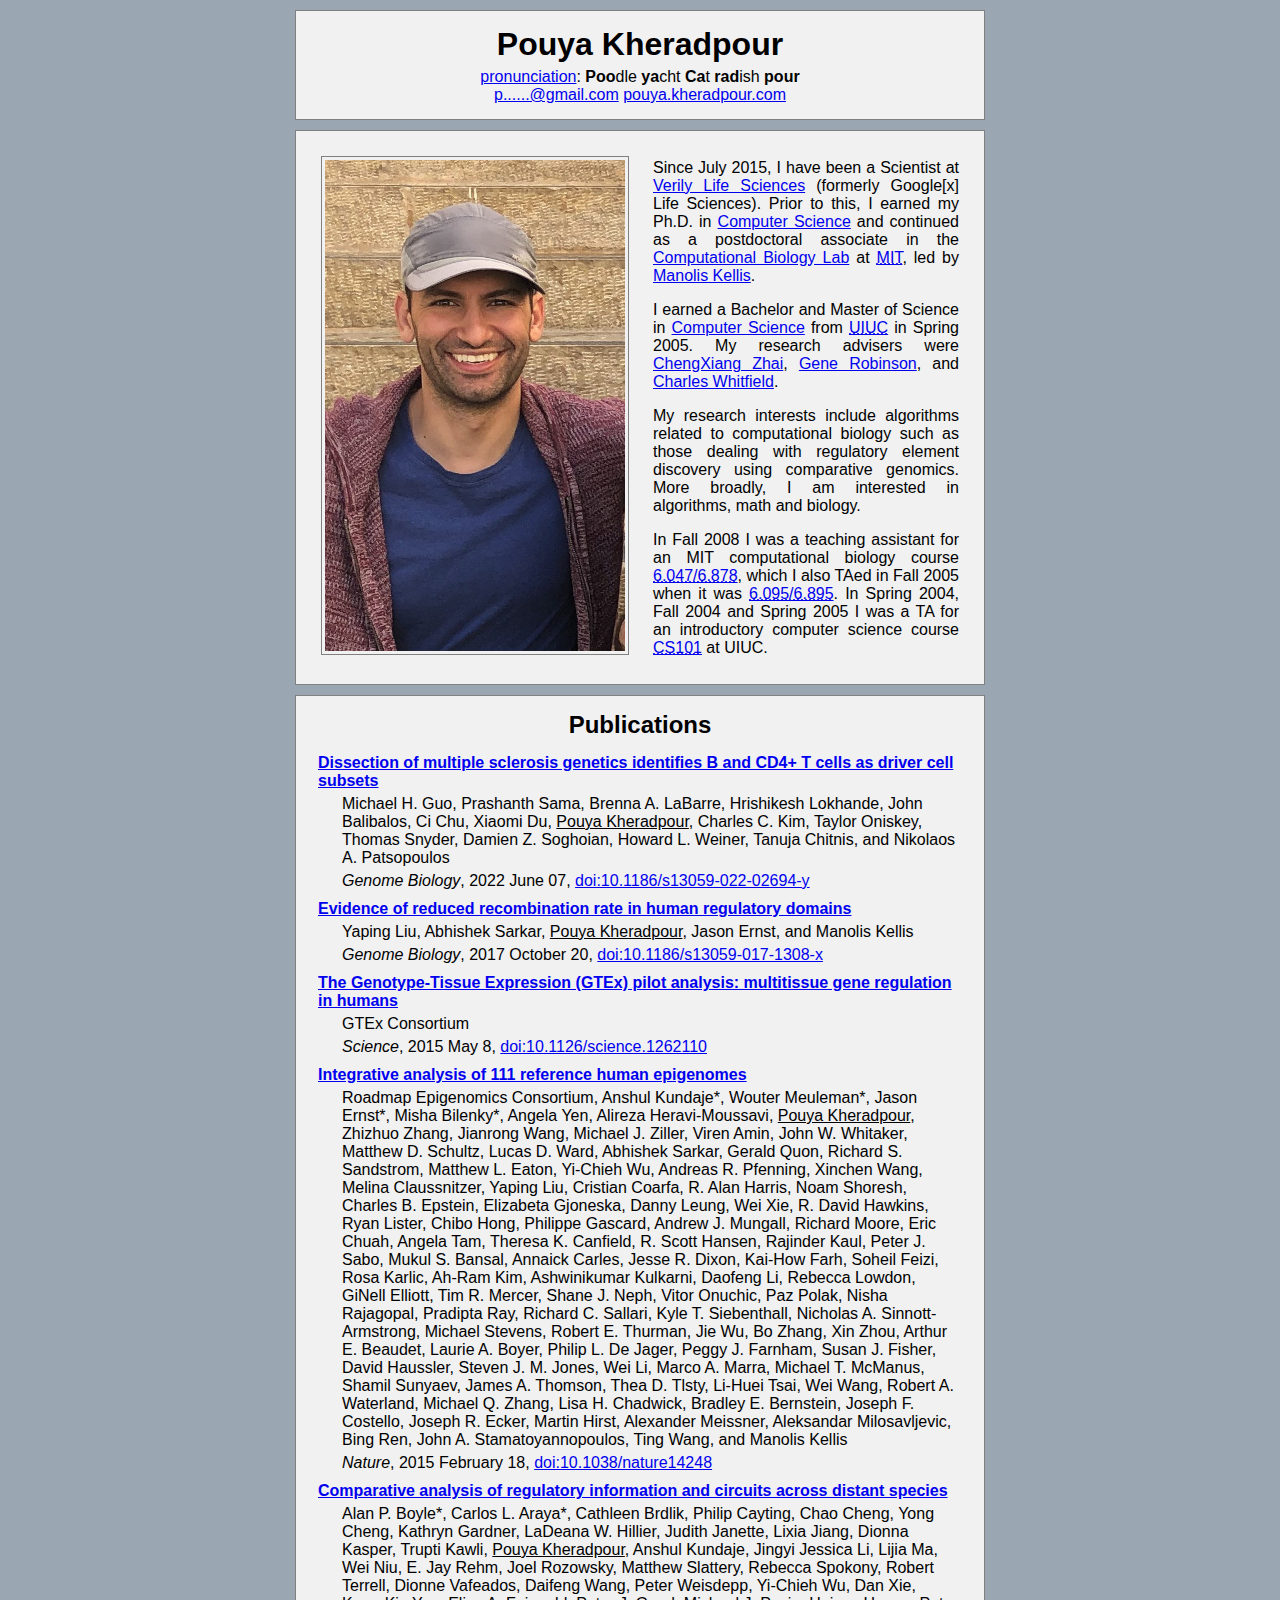
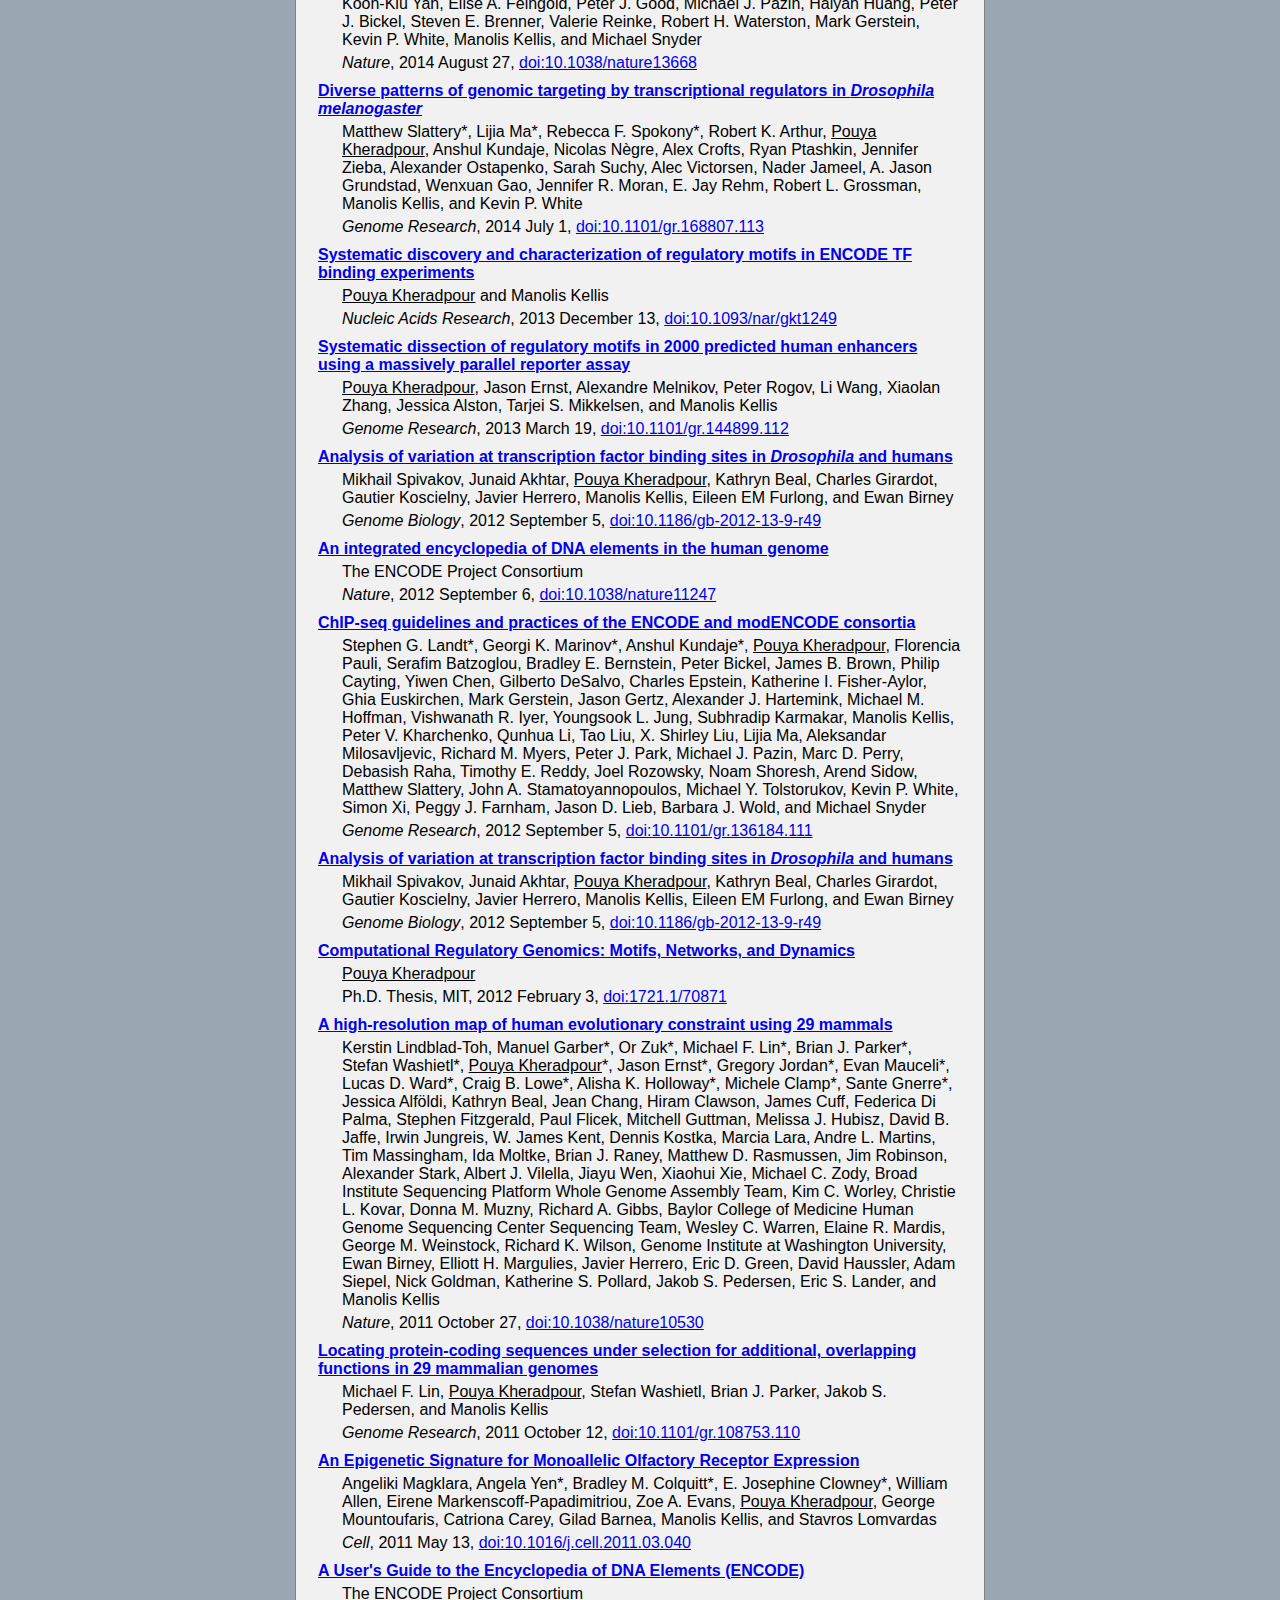
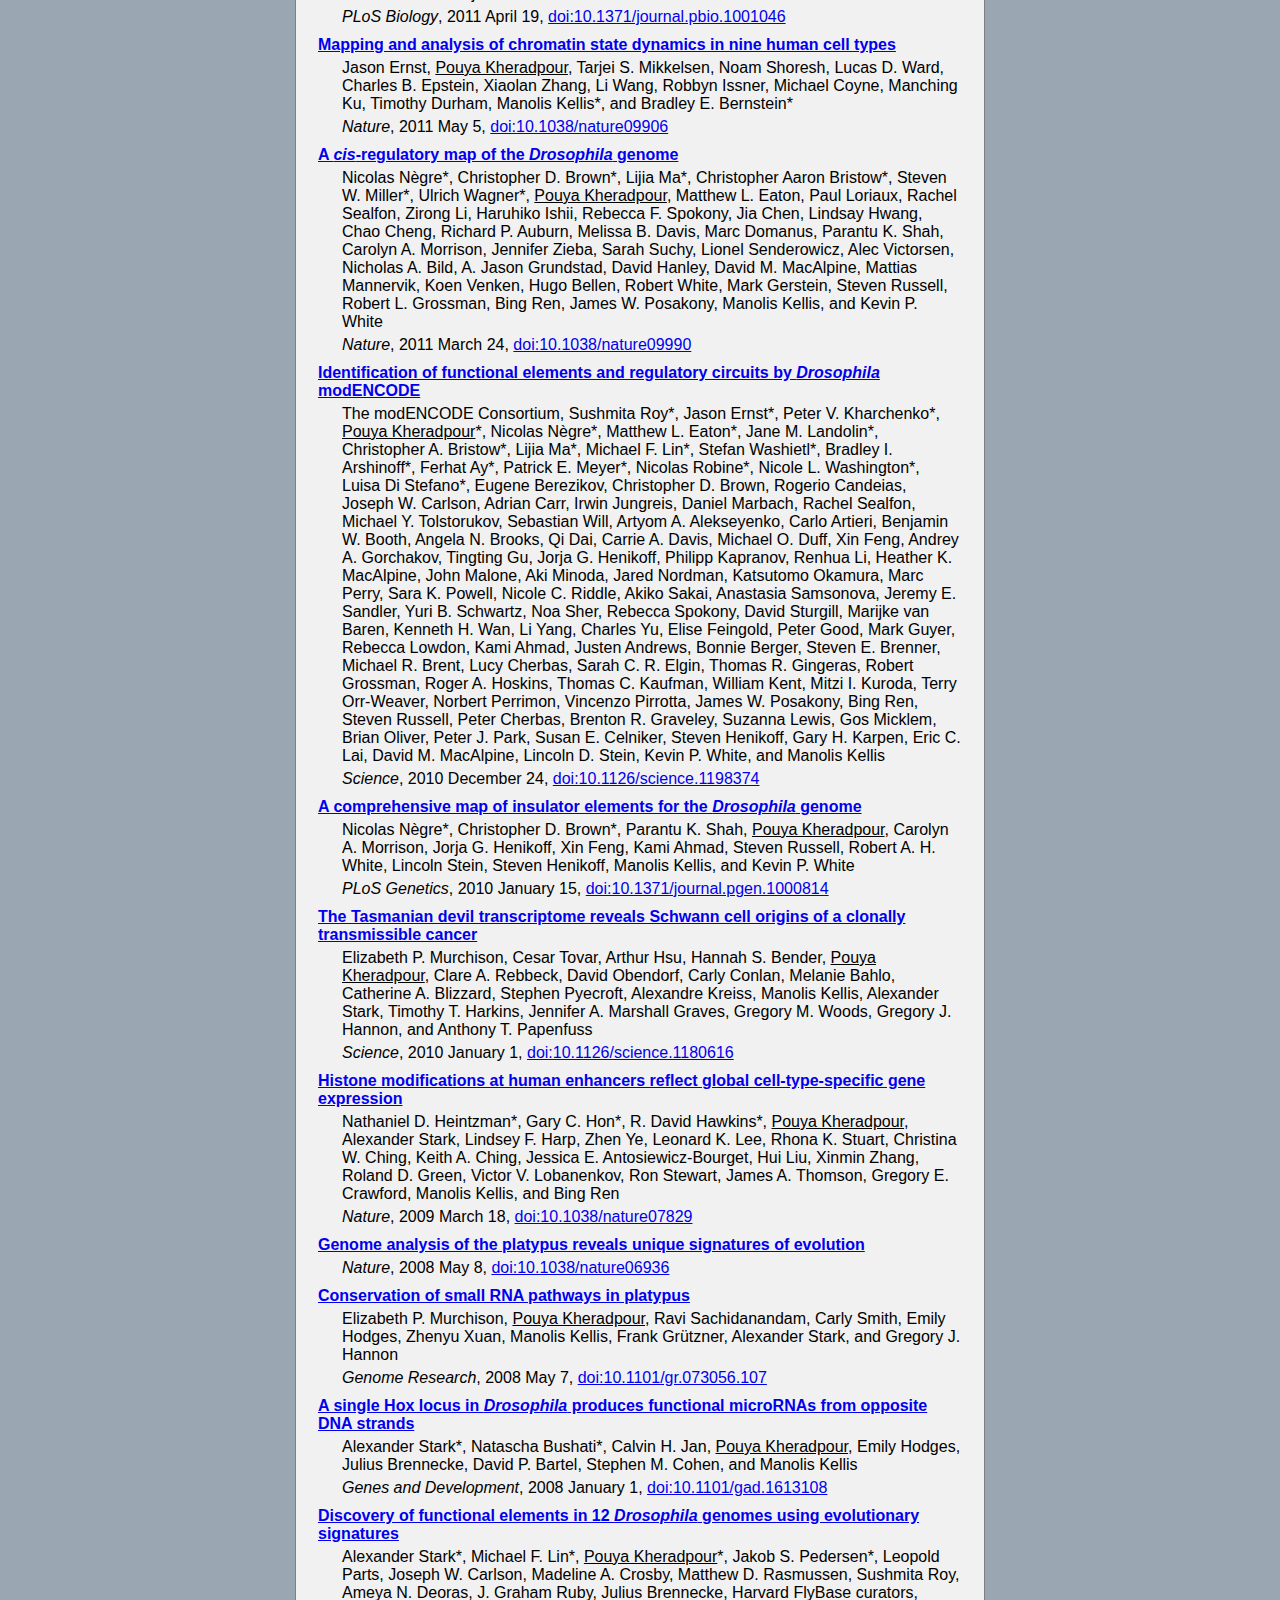
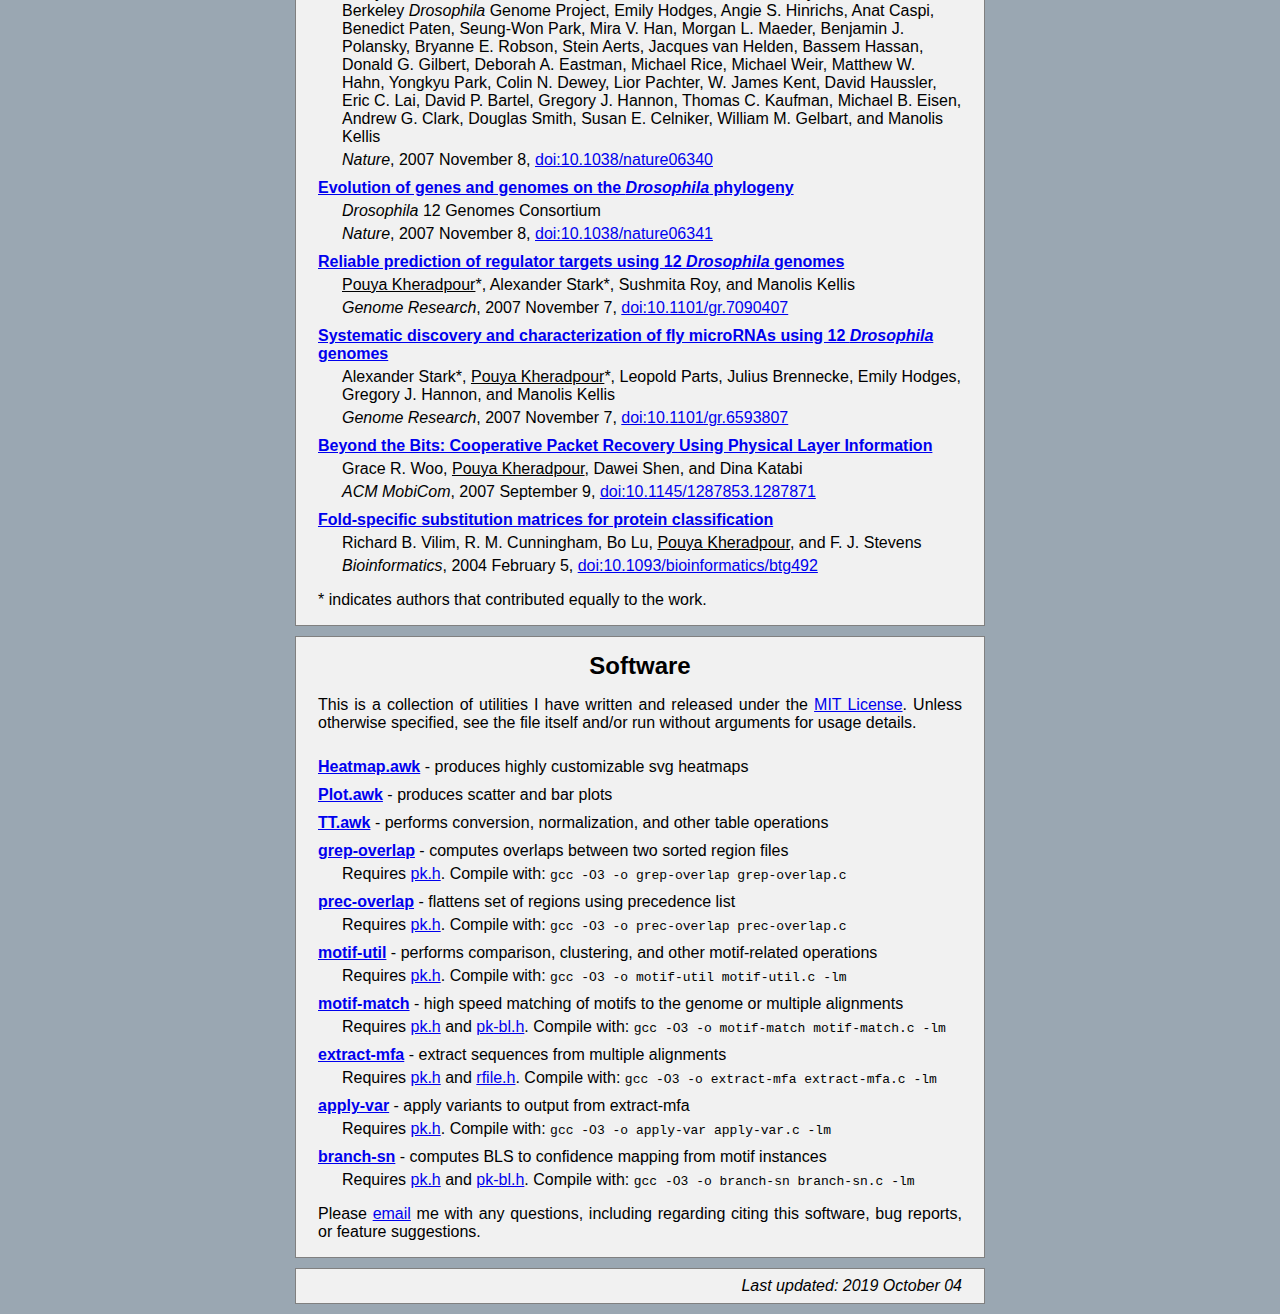
<file: pouyak.github.io/index.html>
<?xml version="1.0" encoding="iso-8859-1"?>
<!DOCTYPE html PUBLIC "-//W3C//DTD XHTML 1.1//EN" "http://www.w3.org/TR/xhtml11/DTD/xhtml11.dtd">

<html xmlns="http://www.w3.org/1999/xhtml" xml:lang="en">

	<head>
		<title>Pouya Kheradpour</title>
		<meta http-equiv="Content-type" content="text/html; charset='iso-8859-1'" />
		<meta name="viewport" content="width=720" />
		<meta name="author" content="Pouya Kheradpour" />
		<link rel="stylesheet" type="text/css" href="style.css" />
		<link rel="shortcut icon" href="favicon.ico" />
	</head>

	<body>
		<div class="page">
			<div class="header">
				<h1>Pouya Kheradpour</h1>
				<a href="pouya-kheradpour.wav" title="Pouya Kheradpour pronunciation" onClick="document.body.innerHTML+='<embed src=pouya-kheradpour.wav loop=false hidden=true autostart=true>'; return false;">pronunciation</a>: <b>Poo</b>dle <b>ya</b>cht <b>Ca</b>t <b>rad</b>ish <b>pour</b> <br />
				<a target="_blank" href="https://mailhide.io/e/ZUaR8">p......@gmail.com</a>
				<a href="https://pouya.kheradpour.com/">pouya.kheradpour.com</a><br />
			</div>

			<div class="section"><table><tr>
				<td><img src="pouya.jpg" width="300" height="491" alt="Pouya" id="photo" /></td>
				<td>
					<p>Since July 2015, I have been a Scientist at <a href="http://verily.com">Verily Life Sciences</a> (formerly Google[x] Life Sciences). Prior to this, I earned my Ph.D. in <a href="http://www.eecs.mit.edu/">Computer Science</a> and continued as a postdoctoral associate in the <a href="http://compbio.mit.edu">Computational Biology Lab</a> at <a href="http://www.mit.edu"><abbr title="Massachusetts Institute of Technology">MIT</abbr></a>, led by <a href="http://web.mit.edu/manoli/www/">Manolis Kellis</a>.</p>
					<p>I earned a Bachelor and Master of Science in <a href="http://www.cs.uiuc.edu/">Computer Science</a> from <a href="http://www.uiuc.edu/"><abbr title="University of Illinois at Urbana-Champaign">UIUC</abbr></a> in Spring 2005. My research advisers were <a href="http://www-faculty.cs.uiuc.edu/~czhai/">ChengXiang Zhai</a>, <a href="http://www.life.uiuc.edu/robinson/">Gene Robinson</a>, and <a href="http://www.life.uiuc.edu/cwwhitfield/">Charles Whitfield</a>.</p>
					<p>My research interests include algorithms related to computational biology such as those dealing with regulatory element discovery using comparative genomics. More broadly, I am interested in algorithms, math and biology.</p>
					<p>In Fall 2008 I was a teaching assistant for an MIT computational biology course <a href="http://stellar.mit.edu/S/course/6/fa08/6.047/index.html"><abbr title="6.047/6.878: Computational Biology: Genomes, Networks, Evolution">6.047/6.878</abbr></a>, which I also TAed in Fall 2005 when it was <a href="http://stellar.mit.edu/S/course/6/fa05/6.095/index.html"><abbr title="6.095/6.895: Computational Biology: Genomes, Networks, Evolution">6.095/6.895</abbr></a>. In Spring 2004, Fall 2004 and Spring 2005 I was a TA for an introductory computer science course <a href="http://www.ews.uiuc.edu/~cs101/"><abbr title="CS101: Introduction to Computing with Application to Engineering and Physical Science">CS101</abbr></a> at UIUC.</p>
				</td>
			</tr></table></div>

			<div class="section">
				<h2>Publications</h2>
				<div class="pub">
					<strong><a href="papers/2022-dissection-ms-genetics.pdf">Dissection of multiple sclerosis genetics identifies B and CD4+ T cells as driver cell subsets</em></a></strong>
					<div class="pubinfo">Michael H. Guo, Prashanth Sama, Brenna A. LaBarre, Hrishikesh Lokhande, John Balibalos, Ci Chu, Xiaomi Du, <span class="uline">Pouya Kheradpour</span>, Charles C. Kim, Taylor Oniskey, Thomas Snyder, Damien Z. Soghoian, Howard L. Weiner, Tanuja Chitnis, and Nikolaos A. Patsopoulos</div>
					<div class="pubinfo"><em>Genome Biology</em>, 2022 June 07, <a href="http://dx.doi.org/10.1186/s13059-022-02694-y">doi:10.1186/s13059-022-02694-y</a></div>
				</div>

				<div class="pub">
					<strong><a href="papers/2017-reduced-recomb-rate.pdf">Evidence of reduced recombination rate in human regulatory domains</em></a></strong>
					<div class="pubinfo">Yaping Liu, Abhishek Sarkar, <span class="uline">Pouya Kheradpour</span>, Jason Ernst, and Manolis Kellis</div>
					<div class="pubinfo"><em>Genome Biology</em>, 2017 October 20, <a href="http://dx.doi.org/10.1186/s13059-017-1308-x">doi:10.1186/s13059-017-1308-x</a></div>
				</div>

				<div class="pub">
					<strong><a href="papers/2015-gtex-pilot-analysis.pdf">The Genotype-Tissue Expression (GTEx) pilot analysis: multitissue gene regulation in humans</em></a></strong>
					<div class="pubinfo">GTEx Consortium</div>
					<div class="pubinfo"><em>Science</em>, 2015 May 8, <a href="http://dx.doi.org/10.1126/science.1262110">doi:10.1126/science.1262110</a></div>
				</div>

				<div class="pub">
					<strong><a href="papers/2015-epigenome-roadmap.pdf">Integrative analysis of 111 reference human epigenomes</em></a></strong>
					<div class="pubinfo">Roadmap Epigenomics Consortium, Anshul Kundaje*, Wouter Meuleman*, Jason Ernst*, Misha Bilenky*, Angela Yen, Alireza Heravi-Moussavi, <span class="uline">Pouya Kheradpour</span>, Zhizhuo Zhang, Jianrong Wang, Michael J. Ziller, Viren Amin, John W. Whitaker, Matthew D. Schultz, Lucas D. Ward, Abhishek Sarkar, Gerald Quon, Richard S. Sandstrom, Matthew L. Eaton, Yi-Chieh Wu, Andreas R. Pfenning, Xinchen Wang, Melina Claussnitzer, Yaping Liu, Cristian Coarfa, R. Alan Harris, Noam Shoresh, Charles B. Epstein, Elizabeta Gjoneska, Danny Leung, Wei Xie, R. David Hawkins, Ryan Lister, Chibo Hong, Philippe Gascard, Andrew J. Mungall, Richard Moore, Eric Chuah, Angela Tam, Theresa K. Canfield, R. Scott Hansen, Rajinder Kaul, Peter J. Sabo, Mukul S. Bansal, Annaick Carles, Jesse R. Dixon, Kai-How Farh, Soheil Feizi, Rosa Karlic, Ah-Ram Kim, Ashwinikumar Kulkarni, Daofeng Li, Rebecca Lowdon, GiNell Elliott, Tim R. Mercer, Shane J. Neph, Vitor Onuchic, Paz Polak, Nisha Rajagopal, Pradipta Ray, Richard C. Sallari, Kyle T. Siebenthall, Nicholas A. Sinnott-Armstrong, Michael Stevens, Robert E. Thurman, Jie Wu, Bo Zhang, Xin Zhou, Arthur E. Beaudet, Laurie A. Boyer, Philip L. De Jager, Peggy J. Farnham, Susan J. Fisher, David Haussler, Steven J. M. Jones, Wei Li, Marco A. Marra, Michael T. McManus, Shamil Sunyaev, James A. Thomson, Thea D. Tlsty, Li-Huei Tsai, Wei Wang, Robert A. Waterland, Michael Q. Zhang, Lisa H. Chadwick, Bradley E. Bernstein, Joseph F. Costello, Joseph R. Ecker, Martin Hirst, Alexander Meissner, Aleksandar Milosavljevic, Bing Ren, John A. Stamatoyannopoulos, Ting Wang, and Manolis Kellis</div>
					<div class="pubinfo"><em>Nature</em>, 2015 February 18, <a href="http://dx.doi.org/10.1038/nature14248">doi:10.1038/nature14248</a></div>
				</div>

				<div class="pub">
					<strong><a href="papers/2014-modencode-comparative.pdf">Comparative analysis of regulatory information and circuits across distant species</em></a></strong>
					<div class="pubinfo">Alan P. Boyle*, Carlos L. Araya*, Cathleen Brdlik, Philip Cayting, Chao Cheng, Yong Cheng, Kathryn Gardner, LaDeana W. Hillier, Judith Janette, Lixia Jiang, Dionna Kasper, Trupti Kawli, <span class="uline">Pouya Kheradpour</span>, Anshul Kundaje, Jingyi Jessica Li, Lijia Ma, Wei Niu, E. Jay Rehm, Joel Rozowsky, Matthew Slattery, Rebecca Spokony, Robert Terrell, Dionne Vafeados, Daifeng Wang, Peter Weisdepp, Yi-Chieh Wu, Dan Xie, Koon-Kiu Yan, Elise A. Feingold, Peter J. Good, Michael J. Pazin, Haiyan Huang, Peter J. Bickel, Steven E. Brenner, Valerie Reinke, Robert H. Waterston, Mark Gerstein, Kevin P. White, Manolis Kellis, and Michael Snyder</div>
					<div class="pubinfo"><em>Nature</em>, 2014 August 27, <a href="http://dx.doi.org/10.1038/nature13668">doi:10.1038/nature13668</a></div>
				</div>

				<div class="pub">
					<strong><a href="papers/2014-diverse-reg-fly.pdf">Diverse patterns of genomic targeting by transcriptional regulators in <em>Drosophila melanogaster</em></a></strong>
					<div class="pubinfo">Matthew Slattery*, Lijia Ma*, Rebecca F. Spokony*, Robert K. Arthur, <span class="uline">Pouya Kheradpour</span>, Anshul Kundaje, Nicolas N&egrave;gre, Alex Crofts, Ryan Ptashkin, Jennifer Zieba, Alexander Ostapenko, Sarah Suchy, Alec Victorsen, Nader Jameel, A. Jason Grundstad, Wenxuan Gao, Jennifer R. Moran, E. Jay Rehm, Robert L. Grossman, Manolis Kellis, and Kevin P. White</div>
					<div class="pubinfo"><em>Genome Research</em>, 2014 July 1, <a href="http://dx.doi.org/10.1101/gr.168807.113">doi:10.1101/gr.168807.113</a></div>
				</div>

				<div class="pub">
					<strong><a href="papers/2013-encode-motifs.pdf">Systematic discovery and characterization of regulatory motifs in ENCODE TF binding experiments</a></strong>
					<div class="pubinfo"><span class="uline">Pouya Kheradpour</span> and Manolis Kellis</div>
					<div class="pubinfo"><em>Nucleic Acids Research</em>, 2013 December 13, <a href="http://dx.doi.org/10.1093/nar/gkt1249">doi:10.1093/nar/gkt1249</a></div>
				</div>

				<div class="pub">
					<strong><a href="papers/2013-mpra-motif-dissection.pdf">Systematic dissection of regulatory motifs in 2000 predicted human enhancers using a massively parallel reporter assay</a></strong>
					<div class="pubinfo"><span class="uline">Pouya Kheradpour</span>, Jason Ernst, Alexandre Melnikov, Peter Rogov, Li Wang, Xiaolan Zhang, Jessica Alston, Tarjei S. Mikkelsen, and Manolis Kellis</div>
					<div class="pubinfo"><em>Genome Research</em>, 2013 March 19, <a href="http://dx.doi.org/10.1101/gr.144899.112">doi:10.1101/gr.144899.112</a></div>
				</div>

				<div class="pub">
					<strong><a href="papers/2012-tf-binding-variation.pdf">Analysis of variation at transcription factor binding sites in <em>Drosophila</em> and humans</a></strong>
					<div class="pubinfo">Mikhail Spivakov, Junaid Akhtar, <span class="uline">Pouya Kheradpour</span>, Kathryn Beal, Charles Girardot, Gautier Koscielny, Javier Herrero, Manolis Kellis, Eileen EM Furlong, and Ewan Birney</div>
					<div class="pubinfo"><em>Genome Biology</em>, 2012 September 5, <a href="http://dx.doi.org/10.1186/gb-2012-13-9-r49">doi:10.1186/gb-2012-13-9-r49</a></div>
				</div>

				<div class="pub">
					<strong><a href="papers/2012-encode-main.pdf">An integrated encyclopedia of DNA elements in the human genome</a></strong>
					<div class="pubinfo">The ENCODE Project Consortium</div>
					<div class="pubinfo"><em>Nature</em>, 2012 September 6, <a href="http://dx.doi.org/10.1038/nature11247">doi:10.1038/nature11247</a></div>
				</div>

				<div class="pub">
					<strong><a href="papers/2012-chip-seq-guidelines.pdf">ChIP-seq guidelines and practices of the ENCODE and modENCODE consortia</a></strong>
					<div class="pubinfo">Stephen G. Landt*, Georgi K. Marinov*, Anshul Kundaje*, <span class="uline">Pouya Kheradpour</span>, Florencia Pauli, Serafim Batzoglou, Bradley E. Bernstein, Peter Bickel, James B. Brown, Philip Cayting, Yiwen Chen, Gilberto DeSalvo, Charles Epstein, Katherine I. Fisher-Aylor, Ghia Euskirchen, Mark Gerstein, Jason Gertz, Alexander J. Hartemink, Michael M. Hoffman, Vishwanath R. Iyer, Youngsook L. Jung, Subhradip Karmakar, Manolis Kellis, Peter V. Kharchenko, Qunhua Li, Tao Liu, X. Shirley Liu, Lijia Ma, Aleksandar Milosavljevic, Richard M. Myers, Peter J. Park, Michael J. Pazin, Marc D. Perry, Debasish Raha, Timothy E. Reddy, Joel Rozowsky, Noam Shoresh, Arend Sidow, Matthew Slattery, John A. Stamatoyannopoulos, Michael Y. Tolstorukov, Kevin P. White, Simon Xi, Peggy J. Farnham, Jason D. Lieb, Barbara J. Wold, and Michael Snyder</div>
					<div class="pubinfo"><em>Genome Research</em>, 2012 September 5, <a href="http://dx.doi.org/10.1101/gr.136184.111">doi:10.1101/gr.136184.111</a></div>
				</div>

				<div class="pub">
					<strong><a href="papers/2012-tf-binding-variation.pdf">Analysis of variation at transcription factor binding sites in <em>Drosophila</em> and humans</a></strong>
					<div class="pubinfo">Mikhail Spivakov, Junaid Akhtar, <span class="uline">Pouya Kheradpour</span>, Kathryn Beal, Charles Girardot, Gautier Koscielny, Javier Herrero, Manolis Kellis, Eileen EM Furlong, and Ewan Birney</div>
					<div class="pubinfo"><em>Genome Biology</em>, 2012 September 5, <a href="http://dx.doi.org/10.1186/gb-2012-13-9-r49">doi:10.1186/gb-2012-13-9-r49</a></div>
				</div>

				<div class="pub">
					<strong><a href="papers/2012-pouyak-phd-thesis.pdf">Computational Regulatory Genomics: Motifs, Networks, and Dynamics</a></strong>
					<div class="pubinfo"><span class="uline">Pouya Kheradpour</span></div>
					<div class="pubinfo">Ph.D. Thesis, MIT, 2012 February 3, <a href="http://dx.doi.org/1721.1/70871">doi:1721.1/70871</a></div>
				</div> 

				<div class="pub">
					<strong><a href="papers/2011-29mammals.pdf">A high-resolution map of human evolutionary constraint using 29 mammals</a></strong>
					<div class="pubinfo">Kerstin Lindblad-Toh, Manuel Garber*, Or Zuk*, Michael F. Lin*, Brian J. Parker*, Stefan Washietl*, <span class="uline">Pouya Kheradpour</span>*, Jason Ernst*, Gregory Jordan*, Evan Mauceli*, Lucas D. Ward*, Craig B. Lowe*, Alisha K. Holloway*, Michele Clamp*, Sante Gnerre*, Jessica Alf�ldi, Kathryn Beal, Jean Chang, Hiram Clawson, James Cuff, Federica Di Palma, Stephen Fitzgerald, Paul Flicek, Mitchell Guttman, Melissa J. Hubisz, David B. Jaffe, Irwin Jungreis, W. James Kent, Dennis Kostka, Marcia Lara, Andre L. Martins, Tim Massingham, Ida Moltke, Brian J. Raney, Matthew D. Rasmussen, Jim Robinson, Alexander Stark, Albert J. Vilella, Jiayu Wen, Xiaohui Xie, Michael C. Zody, Broad Institute Sequencing Platform Whole Genome Assembly Team, Kim C. Worley, Christie L. Kovar, Donna M. Muzny, Richard A. Gibbs, Baylor College of Medicine Human Genome Sequencing Center Sequencing Team, Wesley C. Warren, Elaine R. Mardis, George M. Weinstock, Richard K. Wilson, Genome Institute at Washington University, Ewan Birney, Elliott H. Margulies, Javier Herrero, Eric D. Green, David Haussler, Adam Siepel, Nick Goldman, Katherine S. Pollard, Jakob S. Pedersen, Eric S. Lander, and Manolis Kellis</div>
					<div class="pubinfo"><em>Nature</em>, 2011 October 27, <a href="http://dx.doi.org/10.1038/nature10530">doi:10.1038/nature10530</a></div>
				</div>

				<div class="pub">
					<strong><a href="papers/2011-29mammals-ccds.pdf">Locating protein-coding sequences under selection for additional, overlapping functions in 29 mammalian genomes</a></strong>
					<div class="pubinfo">Michael F. Lin, <span class="uline">Pouya Kheradpour</span>, Stefan Washietl, Brian J. Parker, Jakob S. Pedersen, and Manolis Kellis</div>
					<div class="pubinfo"><em>Genome Research</em>, 2011 October 12, <a href="http://dx.doi.org/10.1101/gr.108753.110">doi:10.1101/gr.108753.110</a></div>
				</div>

				<div class="pub">
					<strong><a href="papers/2011-olfactory-epigenetic.pdf">An Epigenetic Signature for Monoallelic Olfactory Receptor Expression</a></strong>
					<div class="pubinfo">Angeliki Magklara, Angela Yen*, Bradley M. Colquitt*, E. Josephine Clowney*, William Allen, Eirene Markenscoff-Papadimitriou, Zoe A. Evans, <span class="uline">Pouya Kheradpour</span>, George Mountoufaris, Catriona Carey, Gilad Barnea, Manolis Kellis, and Stavros Lomvardas</div>
					<div class="pubinfo"><em>Cell</em>, 2011 May 13, <a href="http://dx.doi.org/10.1016/j.cell.2011.03.040">doi:10.1016/j.cell.2011.03.040</a></div>
				</div>

				<div class="pub">
					<strong><a href="papers/2011-encode-user-guide.pdf">A User's Guide to the Encyclopedia of DNA Elements (ENCODE)</a></strong>
					<div class="pubinfo">The ENCODE Project Consortium</div>
					<div class="pubinfo"><em>PLoS Biology</em>, 2011 April 19, <a href="http://dx.doi.org/10.1371/journal.pbio.1001046">doi:10.1371/journal.pbio.1001046</a></div>
				</div>

				<div class="pub">
					<strong><a href="papers/2011-human-chromatin-dynamics.pdf">Mapping and analysis of chromatin state dynamics in nine human cell types</a></strong>
					<div class="pubinfo">Jason Ernst, <span class="uline">Pouya Kheradpour</span>, Tarjei S. Mikkelsen, Noam Shoresh, Lucas D. Ward, Charles B. Epstein, Xiaolan Zhang, Li Wang, Robbyn Issner, Michael Coyne, Manching Ku, Timothy Durham, Manolis Kellis*, and Bradley E. Bernstein*</div>
					<div class="pubinfo"><em>Nature</em>, 2011 May 5, <a href="http://dx.doi.org/10.1038/nature09906">doi:10.1038/nature09906</a></div>
				</div>

				<div class="pub">
					<strong><a href="papers/2011-fly-reg-map.pdf">A <em>cis</em>-regulatory map of the <em>Drosophila</em> genome</a></strong>
					<div class="pubinfo">Nicolas N&egrave;gre*, Christopher D. Brown*, Lijia Ma*, Christopher Aaron Bristow*, Steven W. Miller*, Ulrich Wagner*, <span class="uline">Pouya Kheradpour</span>, Matthew L. Eaton, Paul Loriaux, Rachel Sealfon, Zirong Li, Haruhiko Ishii, Rebecca F. Spokony, Jia Chen, Lindsay Hwang, Chao Cheng, Richard P. Auburn, Melissa B. Davis, Marc Domanus, Parantu K. Shah, Carolyn A. Morrison, Jennifer Zieba, Sarah Suchy, Lionel Senderowicz, Alec Victorsen, Nicholas A. Bild, A. Jason Grundstad, David Hanley, David M. MacAlpine, Mattias Mannervik, Koen Venken, Hugo Bellen, Robert White, Mark Gerstein, Steven Russell, Robert L. Grossman, Bing Ren, James W. Posakony, Manolis Kellis, and Kevin P. White</div>
					<div class="pubinfo"><em>Nature</em>, 2011 March 24, <a href="http://dx.doi.org/10.1038/nature09990">doi:10.1038/nature09990</a></div>
				</div>

				<div class="pub">
					<strong><a href="papers/2010-fly-modencode.pdf">Identification of functional elements and regulatory circuits by <em>Drosophila</em> modENCODE</a></strong>
					<div class="pubinfo">The modENCODE Consortium, Sushmita Roy*, Jason Ernst*, Peter V. Kharchenko*, <span class="uline">Pouya Kheradpour</span>*, Nicolas N&egrave;gre*, Matthew L. Eaton*, Jane M. Landolin*, Christopher A. Bristow*, Lijia Ma*, Michael F. Lin*, Stefan Washietl*, Bradley I. Arshinoff*, Ferhat Ay*, Patrick E. Meyer*, Nicolas Robine*, Nicole L. Washington*, Luisa Di Stefano*, Eugene Berezikov, Christopher D. Brown, Rogerio Candeias, Joseph W. Carlson, Adrian Carr, Irwin Jungreis, Daniel Marbach, Rachel Sealfon, Michael Y. Tolstorukov, Sebastian Will, Artyom A. Alekseyenko, Carlo Artieri, Benjamin W. Booth, Angela N. Brooks, Qi Dai, Carrie A. Davis, Michael O. Duff, Xin Feng, Andrey A. Gorchakov, Tingting Gu, Jorja G. Henikoff, Philipp Kapranov, Renhua Li, Heather K. MacAlpine, John Malone, Aki Minoda, Jared Nordman, Katsutomo Okamura, Marc Perry, Sara K. Powell, Nicole C. Riddle, Akiko Sakai, Anastasia Samsonova, Jeremy E. Sandler, Yuri B. Schwartz, Noa Sher, Rebecca Spokony, David Sturgill, Marijke van Baren, Kenneth H. Wan, Li Yang, Charles Yu, Elise Feingold, Peter Good, Mark Guyer, Rebecca Lowdon, Kami Ahmad, Justen Andrews, Bonnie Berger, Steven E. Brenner, Michael R. Brent, Lucy Cherbas, Sarah C. R. Elgin, Thomas R. Gingeras, Robert Grossman, Roger A. Hoskins, Thomas C. Kaufman, William Kent, Mitzi I. Kuroda, Terry Orr-Weaver, Norbert Perrimon, Vincenzo Pirrotta, James W. Posakony, Bing Ren, Steven Russell, Peter Cherbas, Brenton R. Graveley, Suzanna Lewis, Gos Micklem, Brian Oliver, Peter J. Park, Susan E. Celniker, Steven Henikoff, Gary H. Karpen, Eric C. Lai, David M. MacAlpine, Lincoln D. Stein, Kevin P. White, and Manolis Kellis </div>
					<div class="pubinfo"><em>Science</em>, 2010 December 24, <a href="http://dx.doi.org/10.1126/science.1198374">doi:10.1126/science.1198374</a></div>
				</div>

				<div class="pub">
					<strong><a href="papers/2010-fly-insulators.pdf">A comprehensive map of insulator elements for the <em>Drosophila</em> genome</a></strong>
					<div class="pubinfo">Nicolas N&egrave;gre*, Christopher D. Brown*, Parantu K. Shah, <span class="uline">Pouya Kheradpour</span>, Carolyn A. Morrison, Jorja G. Henikoff, Xin Feng, Kami Ahmad, Steven Russell, Robert A. H. White, Lincoln Stein, Steven Henikoff, Manolis Kellis, and Kevin P. White</div>
					<div class="pubinfo"><em>PLoS Genetics</em>, 2010 January 15, <a href="http://dx.doi.org/10.1371/journal.pgen.1000814">doi:10.1371/journal.pgen.1000814</a></div>
				</div>

				<div class="pub">
					<strong><a href="papers/2010-devil-tumor.pdf">The Tasmanian devil transcriptome reveals Schwann cell origins of a clonally transmissible cancer</a></strong>
					<div class="pubinfo">Elizabeth P. Murchison, Cesar Tovar, Arthur Hsu, Hannah S. Bender, <span class="uline">Pouya Kheradpour</span>, Clare A. Rebbeck, David Obendorf, Carly Conlan, Melanie Bahlo, Catherine A. Blizzard, Stephen Pyecroft, Alexandre Kreiss, Manolis Kellis, Alexander Stark, Timothy T. Harkins, Jennifer A. Marshall Graves, Gregory M. Woods, Gregory J. Hannon, and Anthony T. Papenfuss</div>
					<div class="pubinfo"><em>Science</em>, 2010 January 1, <a href="http://dx.doi.org/10.1126/science.1180616">doi:10.1126/science.1180616</a></div>
				</div>

				<div class="pub">
					<strong><a href="papers/2009-human-histone.pdf">Histone modifications at human enhancers reflect global cell-type-specific gene expression</a></strong>
					<div class="pubinfo">Nathaniel D. Heintzman*, Gary C. Hon*, R. David Hawkins*, <span class="uline">Pouya Kheradpour</span>, Alexander Stark, Lindsey F. Harp, Zhen Ye, Leonard K. Lee, Rhona K. Stuart, Christina W. Ching, Keith A. Ching, Jessica E. Antosiewicz-Bourget, Hui Liu, Xinmin Zhang, Roland D. Green, Victor V. Lobanenkov, Ron Stewart, James A. Thomson, Gregory E. Crawford, Manolis Kellis, and Bing Ren</div>
					<div class="pubinfo"><em>Nature</em>, 2009 March 18, <a href="http://dx.doi.org/10.1038/nature07829">doi:10.1038/nature07829</a></div>
				</div>

				<div class="pub">
					<strong><a href="papers/2008-platypus-genome.pdf">Genome analysis of the platypus reveals unique signatures of evolution</a></strong>
					<div class="pubinfo"><em>Nature</em>, 2008 May 8, <a href="http://dx.doi.org/10.1038/nature06936">doi:10.1038/nature06936</a></div>
				</div>

				<div class="pub">
					<strong><a href="papers/2008-platypus-mirna.pdf">Conservation of small RNA pathways in platypus</a></strong>
					<div class="pubinfo">Elizabeth P. Murchison, <span class="uline">Pouya Kheradpour</span>, Ravi Sachidanandam, Carly Smith, Emily Hodges, Zhenyu Xuan, Manolis Kellis, Frank Gr&uuml;tzner, Alexander Stark, and Gregory J. Hannon</div>
					<div class="pubinfo"><em>Genome Research</em>, 2008 May 7, <a href="http://dx.doi.org/10.1101/gr.073056.107">doi:10.1101/gr.073056.107</a></div>
				</div>

				<div class="pub">
					<strong><a href="papers/2008-fly-antisense-mirna.pdf">A single Hox locus in <em>Drosophila</em> produces functional microRNAs from opposite DNA strands</a></strong>
					<div class="pubinfo">Alexander Stark*, Natascha Bushati*, Calvin H. Jan, <span class="uline">Pouya Kheradpour</span>, Emily Hodges, Julius Brennecke, David P. Bartel, Stephen M. Cohen, and Manolis Kellis</div>
					<div class="pubinfo"><em>Genes and Development</em>, 2008 January 1, <a href="http://dx.doi.org/10.1101/gad.1613108">doi:10.1101/gad.1613108</a></div>
				</div>

				<div class="pub">
					<strong><a href="papers/2007-fly-discovery.pdf">Discovery of functional elements in 12 <em>Drosophila</em> genomes using evolutionary signatures</a></strong>
					<div class="pubinfo">Alexander Stark*, Michael F. Lin*, <span class="uline">Pouya Kheradpour</span>*, Jakob S. Pedersen*, Leopold Parts, Joseph W. Carlson, Madeline A. Crosby, Matthew D. Rasmussen, Sushmita Roy, Ameya N. Deoras, J. Graham Ruby, Julius Brennecke, Harvard FlyBase curators, Berkeley <em>Drosophila</em> Genome Project, Emily Hodges, Angie S. Hinrichs, Anat Caspi, Benedict Paten, Seung-Won Park, Mira V. Han, Morgan L. Maeder, Benjamin J. Polansky, Bryanne E. Robson, Stein Aerts, Jacques van Helden, Bassem Hassan, Donald G. Gilbert, Deborah A. Eastman, Michael Rice, Michael Weir, Matthew W. Hahn, Yongkyu Park, Colin N. Dewey, Lior Pachter, W. James Kent, David Haussler, Eric C. Lai, David P. Bartel, Gregory J. Hannon, Thomas C. Kaufman, Michael B. Eisen, Andrew G. Clark, Douglas Smith, Susan E. Celniker, William M. Gelbart, and Manolis Kellis</div>
					<div class="pubinfo"><em>Nature</em>, 2007 November 8, <a href="http://dx.doi.org/10.1038/nature06340">doi:10.1038/nature06340</a></div>
				</div>

				<div class="pub">
					<strong><a href="papers/2007-fly-evolution.pdf">Evolution of genes and genomes on the <em>Drosophila</em> phylogeny</a></strong>
					<div class="pubinfo"><em>Drosophila</em> 12 Genomes Consortium</div>
					<div class="pubinfo"><em>Nature</em>, 2007 November 8, <a href="http://dx.doi.org/10.1038/nature06341">doi:10.1038/nature06341</a></div>
				</div>

				<div class="pub">
					<strong><a href="papers/2007-fly-motif-instances.pdf">Reliable prediction of regulator targets using 12 <em>Drosophila</em> genomes</a></strong>
					<div class="pubinfo"><span class="uline">Pouya Kheradpour</span>*, Alexander Stark*, Sushmita Roy, and Manolis Kellis</div>
					<div class="pubinfo"><em>Genome Research</em>, 2007 November 7, <a href="http://dx.doi.org/10.1101/gr.7090407">doi:10.1101/gr.7090407</a></div>
				</div>

				<div class="pub">
					<strong><a href="papers/2007-fly-mirnas.pdf">Systematic discovery and characterization of fly microRNAs using 12 <em>Drosophila</em> genomes</a></strong>
					<div class="pubinfo">Alexander Stark*, <span class="uline">Pouya Kheradpour</span>*, Leopold Parts, Julius Brennecke, Emily Hodges, Gregory J. Hannon, and Manolis Kellis</div>
					<div class="pubinfo"><em>Genome Research</em>, 2007 November 7, <a href="http://dx.doi.org/10.1101/gr.6593807">doi:10.1101/gr.6593807</a></div>
				</div>

				<div class="pub">
					<strong><a href="papers/2007-beyond-bits.pdf">Beyond the Bits: Cooperative Packet Recovery Using Physical Layer Information</a></strong>
					<div class="pubinfo">Grace R. Woo, <span class="uline">Pouya Kheradpour</span>, Dawei Shen, and Dina Katabi</div>
					<div class="pubinfo"><em>ACM MobiCom</em>, 2007 September 9, <a href="http://dx.doi.org/10.1145/1287853.1287871">doi:10.1145/1287853.1287871</a></div>
				</div>

				<div class="pub">
					<strong><a href="papers/2004-fold-specific-protein.pdf">Fold-specific substitution matrices for protein classification</a></strong>
					<div class="pubinfo">Richard B. Vilim, R. M. Cunningham, Bo Lu, <span class="uline">Pouya Kheradpour</span>, and F. J. Stevens</div>
					<div class="pubinfo"><em>Bioinformatics</em>, 2004 February 5, <a href="http://dx.doi.org/10.1093/bioinformatics/btg492">doi:10.1093/bioinformatics/btg492</a></div>
				</div>

				<p>* indicates authors that contributed equally to the work.</p>
			</div>

			<div class="section">
				<h2>Software</h2>
				<p>This is a collection of utilities I have written and released under the <a href="software/LICENSE.mit">MIT License</a>. Unless otherwise specified, see the file itself and/or run without arguments for usage details.

				<div class="pub">
					<strong><a href="software/Heatmap.awk">Heatmap.awk</a></strong> - produces highly customizable svg heatmaps
				</div>

				<div class="pub">
					<strong><a href="software/Plot.awk">Plot.awk</a></strong> - produces scatter and bar plots
				</div>

				<div class="pub">
					<strong><a href="software/TT.awk">TT.awk</a></strong> - performs conversion, normalization, and other table operations
				</div>

				<div class="pub">
					<strong><a href="software/grep-overlap.c">grep-overlap</a></strong> - computes overlaps between two sorted region files
					<div class="pubinfo">Requires <a href="software/pk.h">pk.h</a>. Compile with: <kbd>gcc -O3 -o grep-overlap grep-overlap.c</kbd></div>
				</div>

				<div class="pub">
					<strong><a href="software/prec-overlap.c">prec-overlap</a></strong> - flattens set of regions using precedence list
					<div class="pubinfo">Requires <a href="software/pk.h">pk.h</a>. Compile with: <kbd>gcc -O3 -o prec-overlap prec-overlap.c</kbd></div>
				</div>

				<div class="pub">
					<strong><a href="software/motif-util.c">motif-util</a></strong> - performs comparison, clustering, and other motif-related operations
					<div class="pubinfo">Requires <a href="software/pk.h">pk.h</a>. Compile with: <kbd>gcc -O3 -o motif-util motif-util.c -lm</kbd></div>
				</div>

				<div class="pub">
					<strong><a href="software/motif-match.c">motif-match</a></strong> - high speed matching of motifs to the genome or multiple alignments
					<div class="pubinfo">Requires <a href="software/pk.h">pk.h</a> and <a href="software/pk-bl.h">pk-bl.h</a>. Compile with: <kbd>gcc -O3 -o motif-match motif-match.c -lm</kbd></div>
				</div>

				<div class="pub">
					<strong><a href="software/extract-mfa.c">extract-mfa</a></strong> - extract sequences from multiple alignments
					<div class="pubinfo">Requires <a href="software/pk.h">pk.h</a> and <a href="software/rfile.h">rfile.h</a>. Compile with: <kbd>gcc -O3 -o extract-mfa extract-mfa.c -lm</kbd></div>
				</div>

				<div class="pub">
					<strong><a href="software/apply-var.c">apply-var</a></strong> - apply variants to output from extract-mfa
					<div class="pubinfo">Requires <a href="software/pk.h">pk.h</a>. Compile with: <kbd>gcc -O3 -o apply-var apply-var.c -lm</kbd></div>
				</div>

				<div class="pub">
					<strong><a href="software/branch-sn.c">branch-sn</a></strong> - computes BLS to confidence mapping from motif instances
					<div class="pubinfo">Requires <a href="software/pk.h">pk.h</a> and <a href="software/pk-bl.h">pk-bl.h</a>. Compile with: <kbd>gcc -O3 -o branch-sn branch-sn.c -lm</kbd></div>
				</div>

				<p>Please <a target="_blank" href="https://mailhide.io/e/ZUaR8">email</a> me with any questions, including regarding citing this software, bug reports, or feature suggestions.</p>
			</div>

			<div class="footer">
				Last updated: 2019 October 04
			</div>
		</div>
	</body>
</html>
</file>
<file: style.css>
.uline
{
	text-decoration: underline;
}

body
{
	background-color: #9aa7b2;
	text-align: center;
	margin: 0em;
}

.page
{
	width: 710px;
	margin: 0em auto;
	background-color: #9aa7b2;
	font-family: sans-serif;
}
.header
{
	background-color: #f1f1f1;
	text-align: center;
	border: thin solid gray;
	margin: 10px;
	padding: 0px 10px 15px 10px;
}

.footer
{
	border: thin solid gray;
	margin: 10px;
	background-color: #f1f1f1;
	text-align: right;
	font-style: italic;
	padding: 0.5em 22px 0.5em 0px;
}

.section
{
	background-color: #f1f1f1;
	border: thin solid gray;
	text-align: justify;
	margin: 10px;
	padding: 0px 22px 0px 22px;
}

.pub
{
	padding: 10px 0px 0px 0px;
	text-align: left;
}

.pubinfo
{
	padding: 5px 0px 0px 1.5em;
}

h1, h2
{
	color: black;
	text-align: center;
	margin: 15px 0px 5px 0px;
}

#photo
{
	border: 1px solid gray;
	padding: 3px;
	margin: 22px 20px 22px 0px;
}
</file>
<file: pouyak.github.io/style.css>
.uline
{
	text-decoration: underline;
}

body
{
	background-color: #9aa7b2;
	text-align: center;
	margin: 0em;
	color: black;
}

.page
{
	width: 710px;
	margin: 0em auto;
	background-color: #9aa7b2;
	font-family: sans-serif;
}
.header
{
	background-color: #f1f1f1;
	text-align: center;
	border: thin solid gray;
	margin: 10px;
	padding: 0px 10px 15px 10px;
}

.footer
{
	border: thin solid gray;
	margin: 10px;
	background-color: #f1f1f1;
	text-align: right;
	font-style: italic;
	padding: 0.5em 22px 0.5em 0px;
}

.section
{
	background-color: #f1f1f1;
	border: thin solid gray;
	text-align: justify;
	margin: 10px;
	padding: 0px 22px 0px 22px;
}

.pub
{
	padding: 10px 0px 0px 0px;
	text-align: left;
}

.pubinfo
{
	padding: 5px 0px 0px 1.5em;
}

h1, h2
{
	text-align: center;
	margin: 15px 0px 5px 0px;
}

#photo
{
	border: 1px solid gray;
	padding: 3px;
	margin: 22px 20px 22px 0px;
}
</file>
